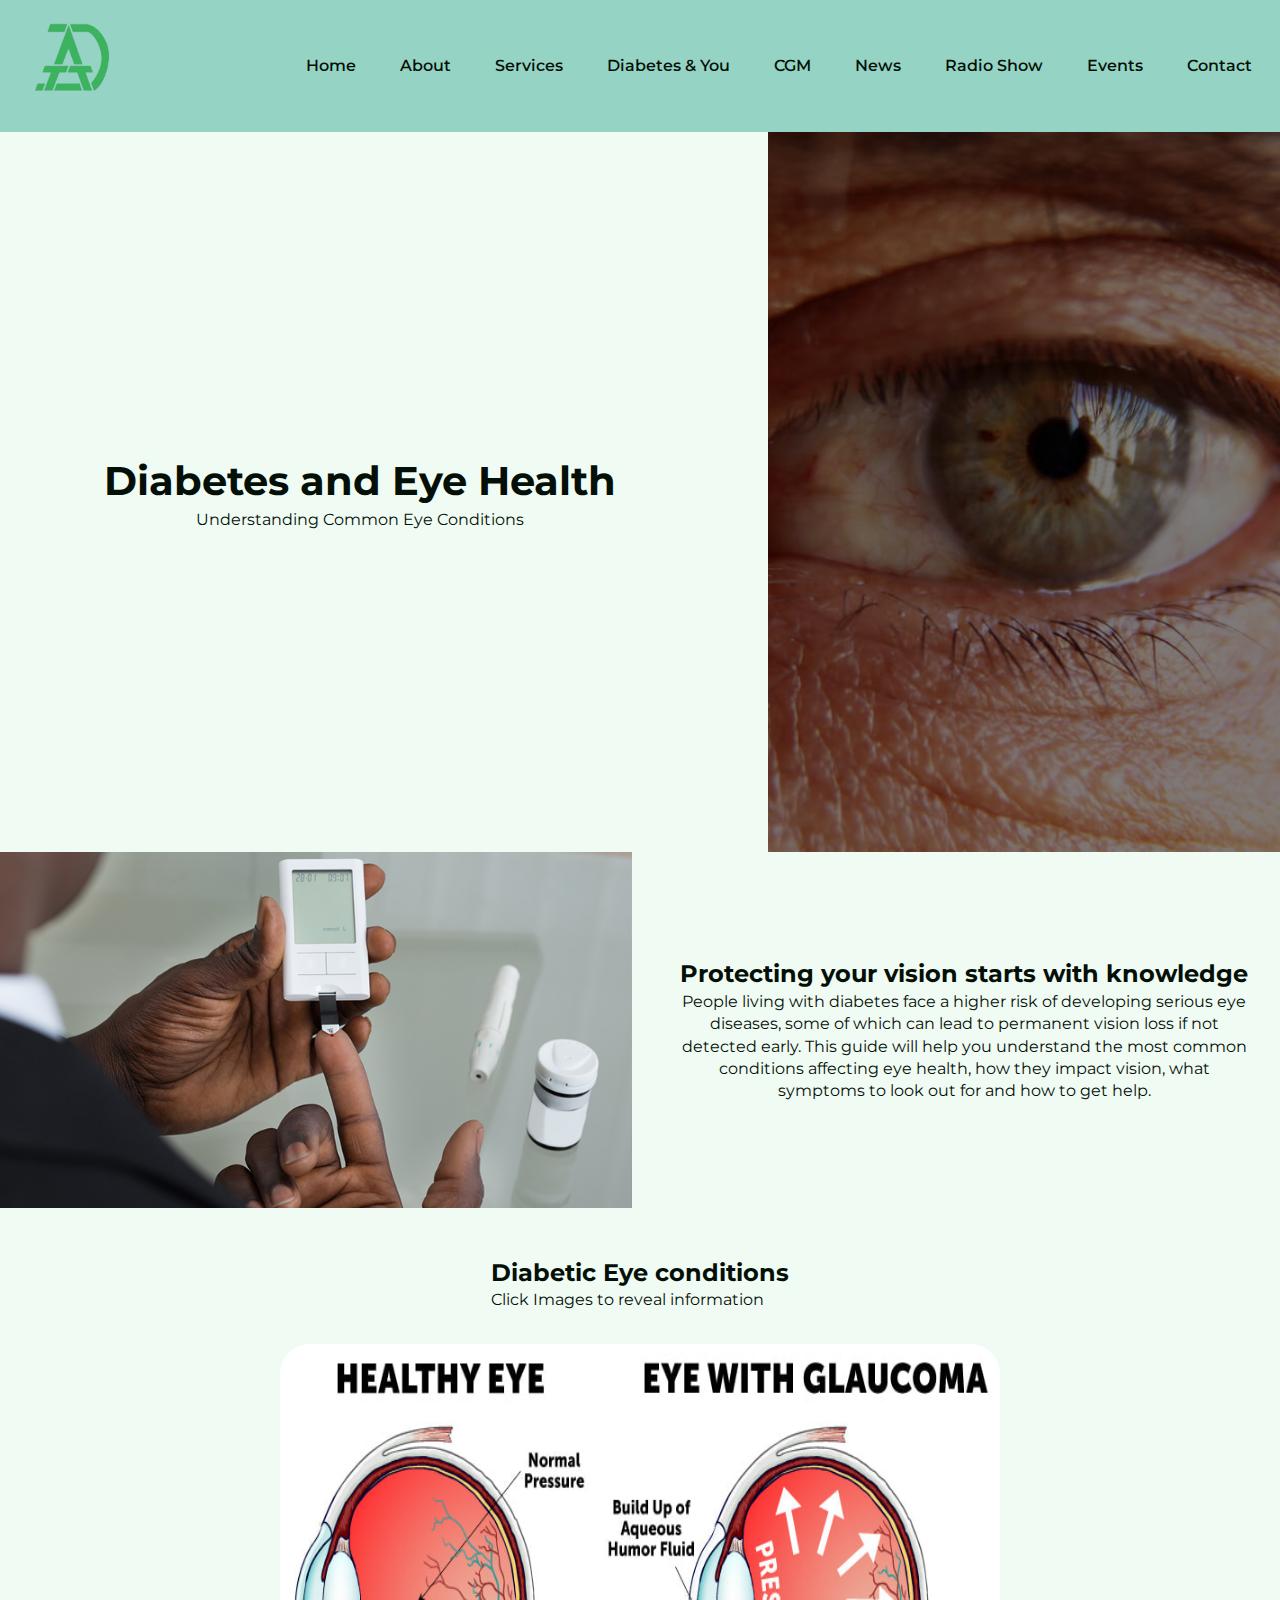
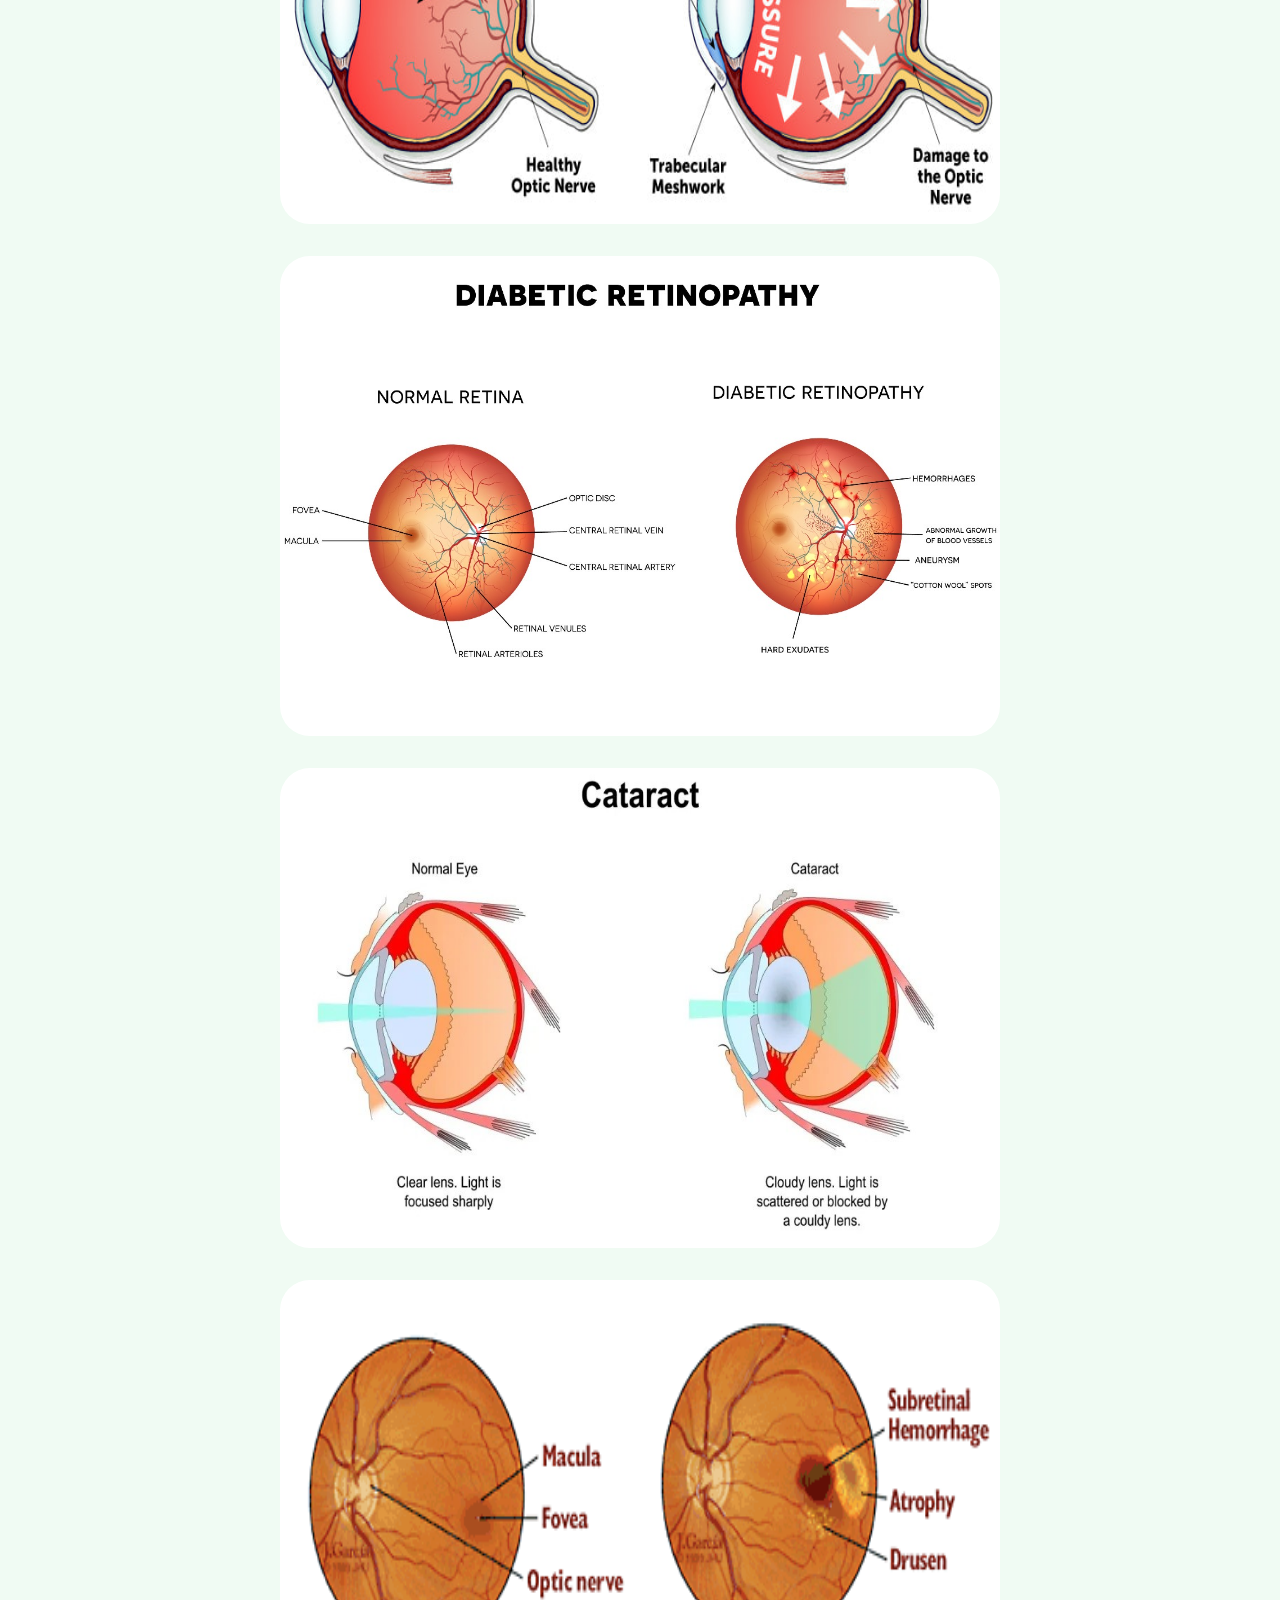
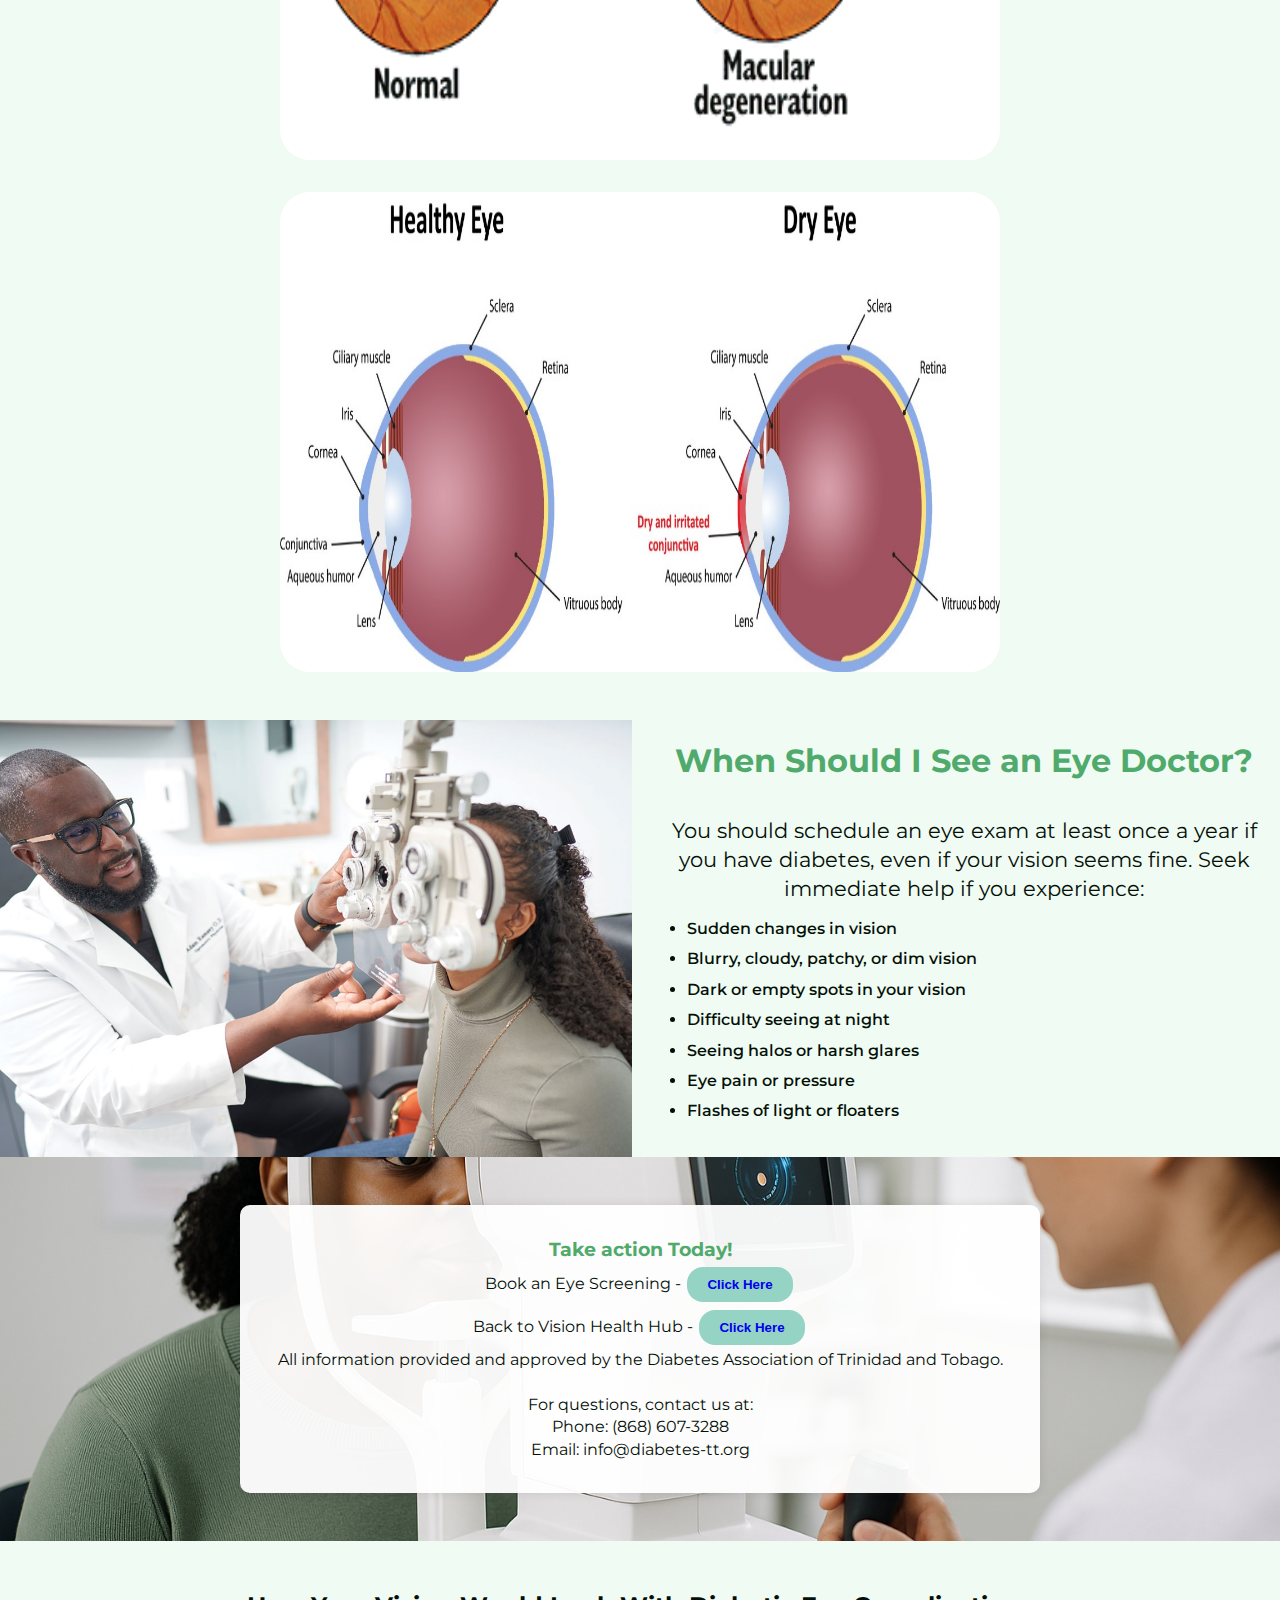
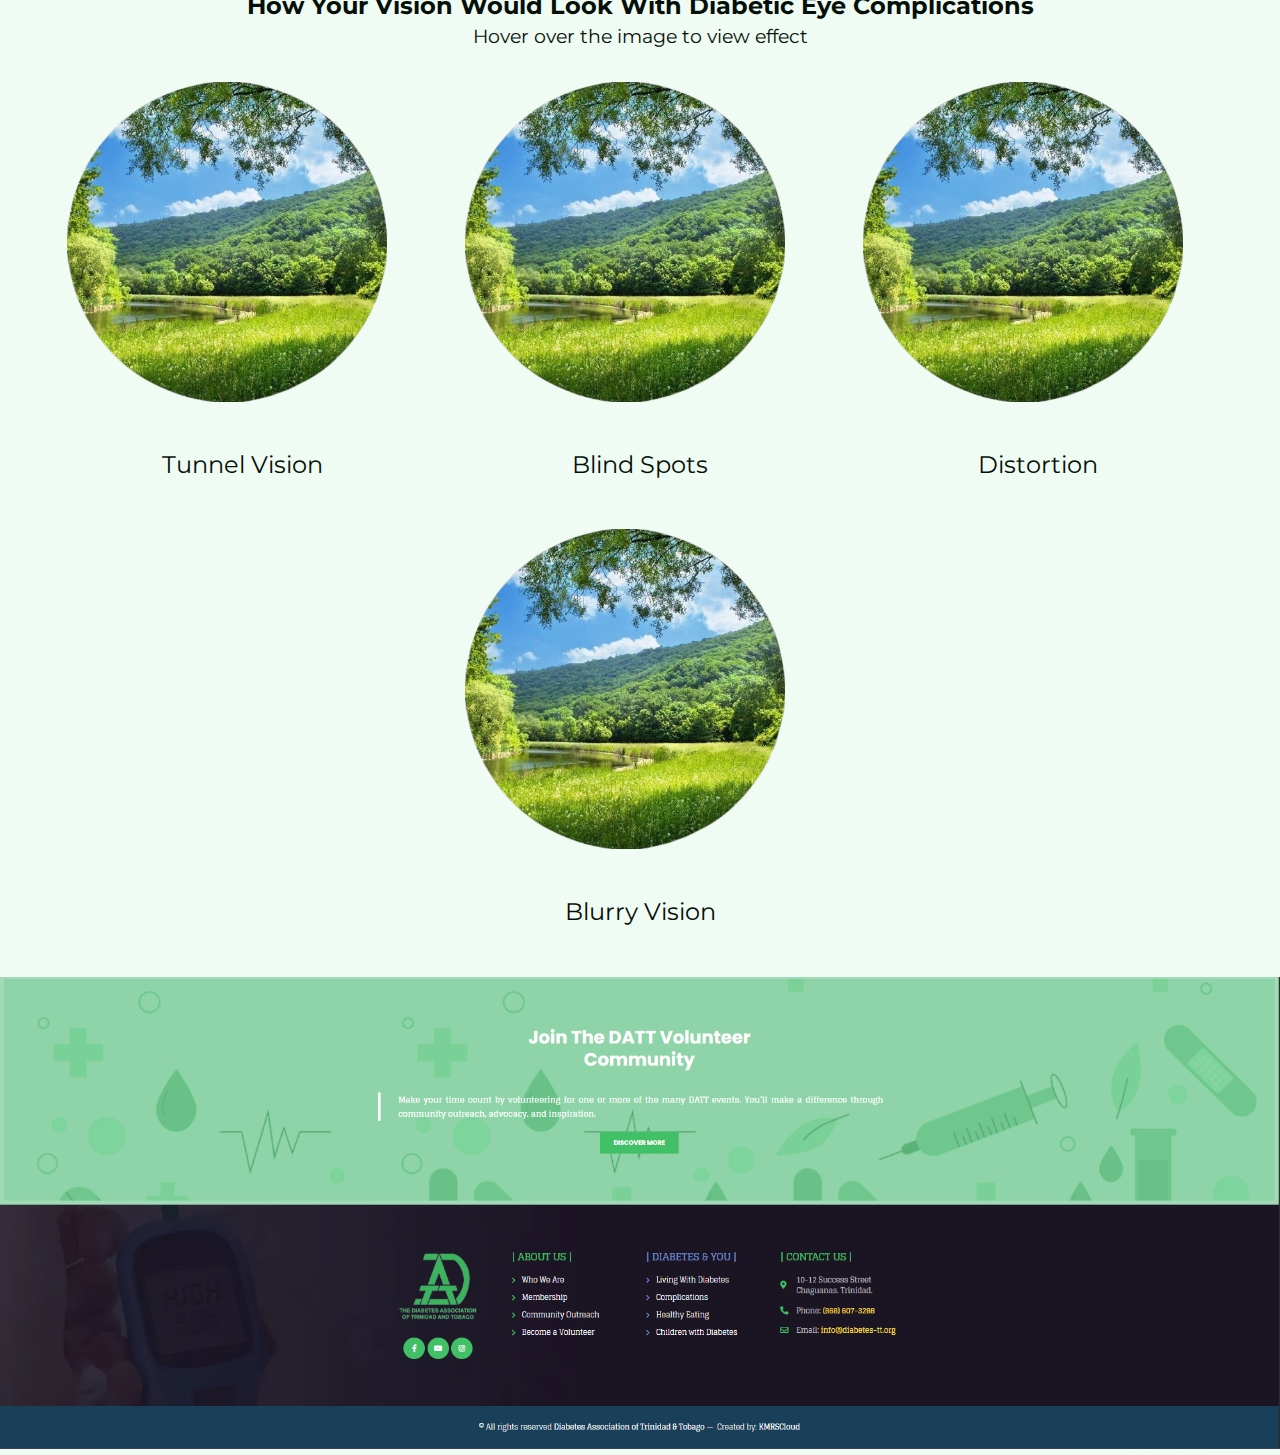
<file: index.html>
<!DOCTYPE html>
<html lang="en">

<head>
  <meta charset="UTF-8" />
  <meta name="viewport" content="width=device-width, initial-scale=1.0" />
  <meta name="DATT Website" content="DATT-Website" />
  <title>DATT Website</title>
  <link rel="stylesheet" href="cleaned.css">
</head>

<body>
  <!-- Header -->
  <header class="header">
    <div class="logo">
      <img class="logo" src="./DATT_logo-mobg-nowrds.png" alt="DATT Logo">
    </div>
    <nav>
      <ul class="nav_links">
        <li><a>Home</a></li>
        <li><a>About</a></li>
        <li><a>Services</a></li>
        <li><a>Diabetes & You</a></li>
        <li><a>CGM</a></li>
        <li><a>News</a></li>
        <li><a>Radio Show</a></li>
        <li><a>Events</a></li>
        <li><a>Contact</a></li>
      </ul>
    </nav>
  </header>

  <!-- Banner -->
  <section class="banner">
    <div class="banner-txt">
      <h1>Diabetes and Eye Health</h1>
      <p>Understanding Common Eye Conditions</p>
    </div>
    <img class="img-eye" src="eye1.jpg" alt="Eye Banner">
  </section>

  <!-- Intro -->
  <section class="section">
    <img src="intro.jpg" class="hand" alt="Intro Image">
    <div class="introtxt">
      <h2>Protecting your vision starts with knowledge</h2>
      <p>
        People living with diabetes face a higher risk of developing serious eye diseases, some of which can lead to
        permanent vision loss if not detected early. This guide will help you understand the most common conditions
        affecting eye health, how they impact vision, what symptoms to look out for and how to get help.
      </p>
    </div>
  </section>

  <!-- Section 1 -->
  <div class="page-section">
    <div class="section-header"></div>
    <div class="flip-row">
      <section role="region" class="section1">
        <div>
          <h2>Diabetic Eye conditions</h2>
          <p>Click Images to reveal information</p>
        </div>

        <!-- Glaucoma -->
        <div class="">
          <div class="flip-card">
            <div class="flip-card-inner">
              <div class="flip-card-front">
                <img class="G" src="Glaucoma.jpg" alt="Glaucoma">
              </div>
              <div class="flip-card-back">
                <h3>Glaucoma</h3>
                <p>Glaucoma is a group of diseases that damage the optic nerve, usually due to high pressure inside the
                  eye. It develops slowly and often has no symptoms until vision loss begins.</p>
                <p>Vision loss due to glaucoma cannot be restored. However, regular screenings are key to catching it
                  early and taking action to prevent further damage.</p>
                <img src="glaucomaeye.jpg.png" class="glaucoma-eye-img" alt="Glaucoma Eye">
              </div>
            </div>
          </div>
        </div>

        <!-- Diabetic Retinopathy -->
        <div class="">
          <div class="flip-card">
            <div class="flip-card-inner">
              <div class="flip-card-front">
                <img class="DR" src="Diabetic Retinopathy.jpg" alt="Diabetic Retinopathy">
              </div>
              <div class="flip-card-back">
                <h1>Diabetic Retinopathy</h1>
                <p>This condition occurs when high blood sugar damages the blood vessels in the retina. In early stages,
                  you may have no symptoms. Over time, it can cause blurry vision, floaters, dark spots, or even
                  blindness.</p>
                <p>It is the most common eye disease in people with diabetes and is often preventable with regular eye
                  screenings.</p>
                <img src="diabeticretinopathyeye.png" class="diabetic-retinopathy-eye-img" alt="Retinopathy Eye">
              </div>
            </div>
          </div>
        </div>

        <!-- Cataracts -->
        <div class="">
          <div class="flip-card">
            <div class="flip-card-inner">
              <div class="flip-card-front">
                <img class="C" src="cataractsfrontimg.jpg" alt="Cataracts">
              </div>
              <div class="flip-card-back">
                <h1>Cataracts</h1>
                <p>Cataracts cause the clear lens of the eye to become cloudy, making vision blurry, hazy, or dull. They
                  tend to develop earlier and progress faster in people with diabetes.</p>
                <p>You might feel like you're looking through a foggy window. Surgery is used to treat and is safe and
                  effective in most cases.</p>
                <img src="Cataracteye.png" class="cataracts-eye-img" alt="Cataracts Eye">
              </div>
            </div>
          </div>
        </div>

        <!-- Macular Degeneration -->
        <div class="">
          <div class="flip-card">
            <div class="flip-card-inner">
              <div class="flip-card-front">
                <img class="MD" src="Macular degeneration.png" alt="Macular Degeneration">
              </div>
              <div class="flip-card-back">
                <h1>Macular Degeneration</h1>
                <p>This condition affects the macula, the part of the retina responsible for central vision. It isn't
                  caused by diabetes but is more common with age, especially in older adults with chronic conditions.</p>
                <p>You may notice trouble seeing faces, reading, or driving and it typically affects people over age
                  50.</p>
                <img src="Macular degenerationeye.png" class="macular-degeneration-eye-img" alt="Macular Eye">
              </div>
            </div>
          </div>
        </div>

        <!-- Dry Eye Syndrome -->
        <div class="">
          <div class="flip-card">
            <div class="flip-card-inner">
              <div class="flip-card-front">
                <img class="DES" src="dryeye.jpg" alt="Dry Eye Syndrome">
              </div>
              <div class="flip-card-back">
                <h1>Dry Eye Syndrome</h1>
                <p>Dry eye is a common condition that usually falls into two main types: Evaporative Dry Eye and
                  Aqueous-Deficient Dry Eye. Evaporative Dry Eye happens when tears evaporate too quickly due to a lack
                  of oil, often caused by blocked glands in the eyelids.</p>
                <p>ADDE occurs when the eyes don’t produce enough tears, which is sometimes linked to autoimmune
                  conditions like Sjögren’s syndrome. Many people experience a combination of both types, known as Mixed
                  Dry Eye.</p>
                <p>Common symptoms include dryness, burning, blurred vision, a gritty or scratchy feeling, and light
                  sensitivity.</p>
                <img src="Dry-Eye-Syndromeeye.png" class="dry-eye-syndrome-eye-img" alt="Dry Eye Syndrome Eye">
              </div>
            </div>
          </div>
        </div>
      </section>
    </div>
  </div>

  <!-- Section 2 -->
  <section class="section">
    <img src="eye doctor.jpg" class="hand" alt="Eye Doctor">
    <div class="section2txt">
      <h2>When Should I See an Eye Doctor?</h2>
      <p>You should schedule an eye exam at least once a year if you have diabetes, even if your vision seems fine. Seek
        immediate help if you experience:</p>
      <ul class="symptoms-list">
        <li>Sudden changes in vision</li>
        <li>Blurry, cloudy, patchy, or dim vision</li>
        <li>Dark or empty spots in your vision</li>
        <li>Difficulty seeing at night</li>
        <li>Seeing halos or harsh glares</li>
        <li>Eye pain or pressure</li>
        <li>Flashes of light or floaters</li>
      </ul>
    </div>
  </section>

  <!-- Section 3 -->
  <div class="page-section1">
    <div class="section-content1">
      <h3 class="header3">Take action Today!</h3>
      <p class="p3">Book an Eye Screening - <button class="button"><a
            href="https://diabetes-tt.org/contact-us/">Click Here</a></button></p>
      <p class="p3">Back to Vision Health Hub - <button class="button"><a
            href="https://protectyourvisionwithdatt.carrd.co/">Click Here</a></button></p>
      <p class="p3">All information provided and approved by the Diabetes Association of Trinidad and Tobago.<br><br>
        For questions, contact us at:<br>
        Phone: (868) 607-3288<br>
        Email: info@diabetes-tt.org
      </p>
    </div>
  </div>

  <!-- Section 4 -->
  <div class="page-section">
    <div class="section-header">
      <h2 class="header4">How Your Vision Would Look With Diabetic Eye Complications</h2>
      <p class="subheader4">Hover over the image to view effect</p>
    </div>
    <div class="demo">
      <div class="vision-container">
        <div class="containeer">
          <img src="circular_landscape.png" alt="Normal Vision" class="image">
          <div class="overlay">
            <img src="circular_landscape_tunnel vission.png" alt="Tunnel Vision" class="image">
          </div>
        </div>
        <p class="vision-text">Tunnel Vision</p>
      </div>

      <div class="vision-container">
        <div class="containeer">
          <img src="circular_landscape.png" alt="Normal Vision" class="image">
          <div class="overlay">
            <img src="circular_landscape_blackspots.png" alt="Blind Spots" class="image">
          </div>
        </div>
        <p class="vision-text">Blind Spots</p>
      </div>

      <div class="vision-container">
        <div class="containeer">
          <img src="circular_landscape.png" alt="Normal Vision" class="image">
          <div class="overlay">
            <img src="circular_landscape_wavy.png" alt="Distortion" class="image">
          </div>
        </div>
        <p class="vision-text">Distortion</p>
      </div>

      <div class="vision-container">
        <div class="containeer">
          <img src="circular_landscape.png" alt="Normal Vision" class="image">
          <div class="overlay">
            <img src="circular_landscape_blury.png" alt="Blurry Vision" class="image">
          </div>
        </div>
        <p class="vision-text">Blurry Vision</p>
      </div>
    </div>
  </div>

  <img src="footer3.png" class="footer" alt="Footer Image">
</body>
</html>
</file>
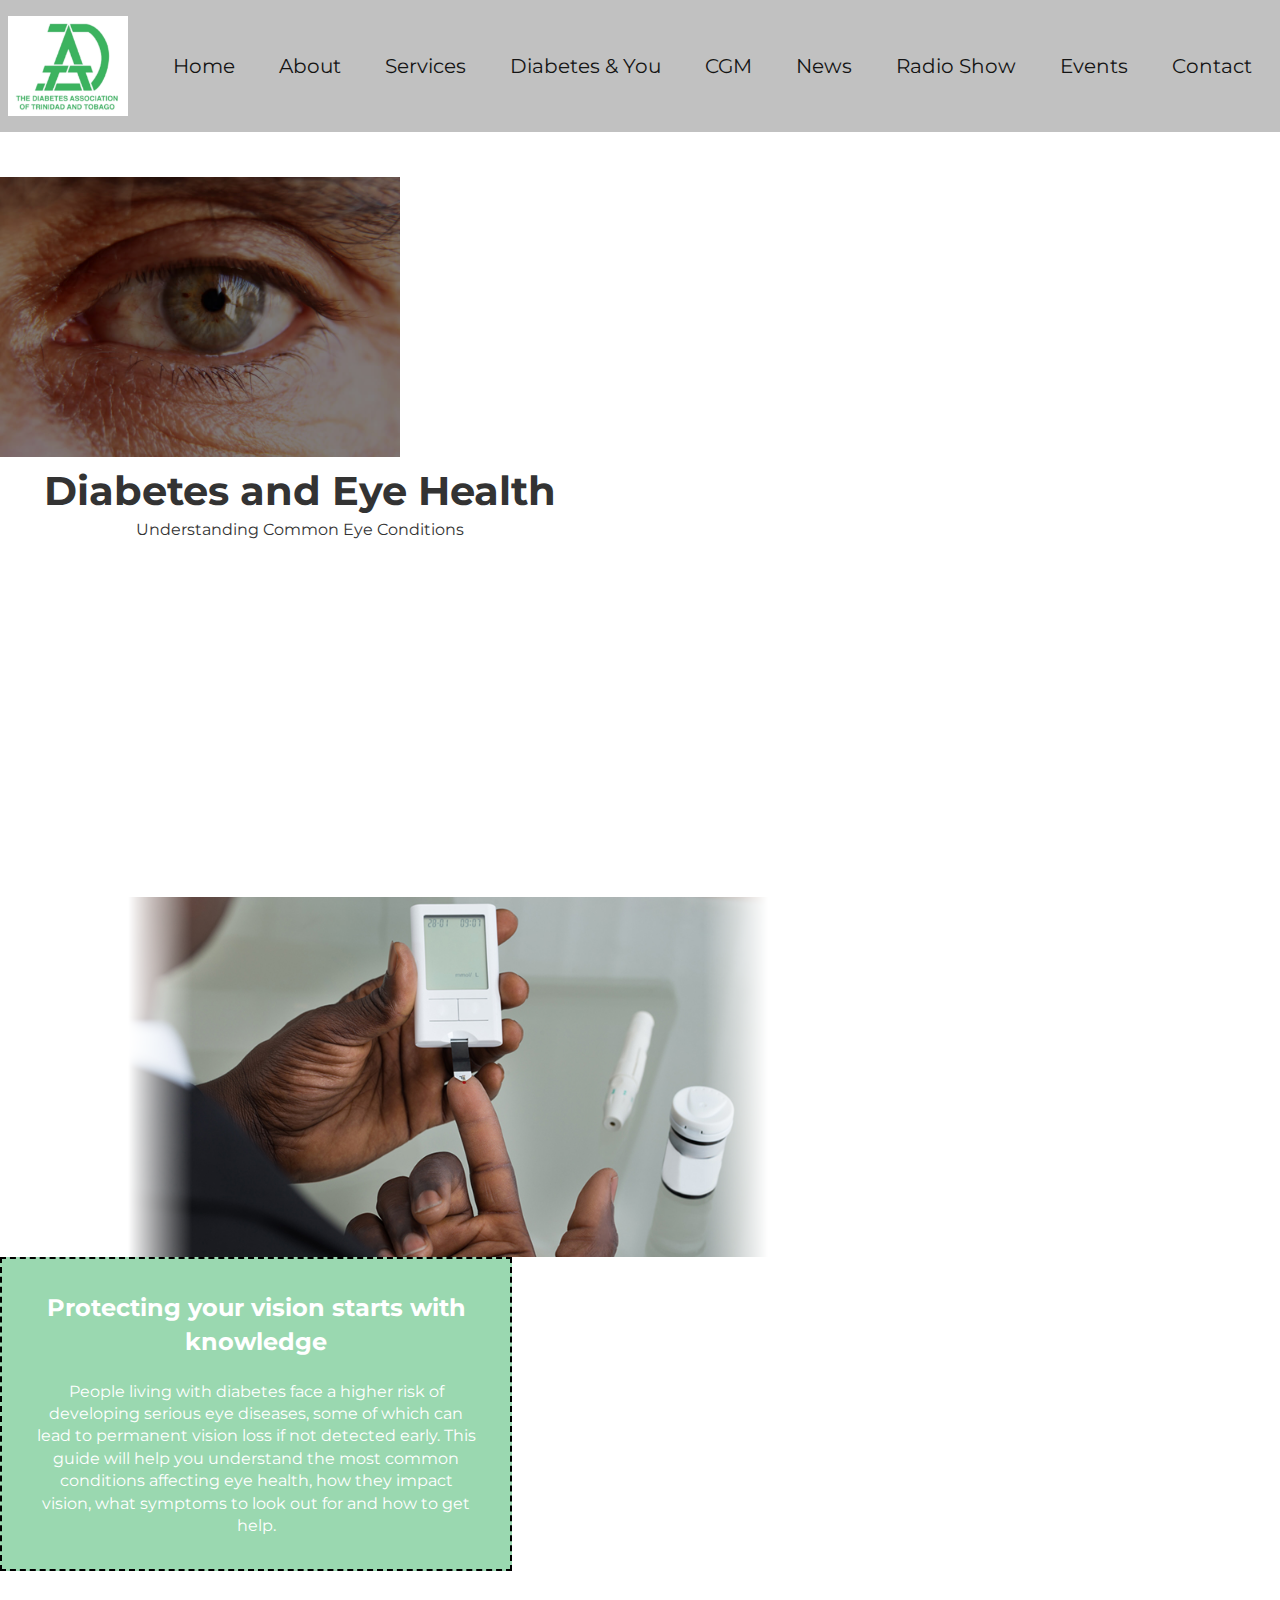
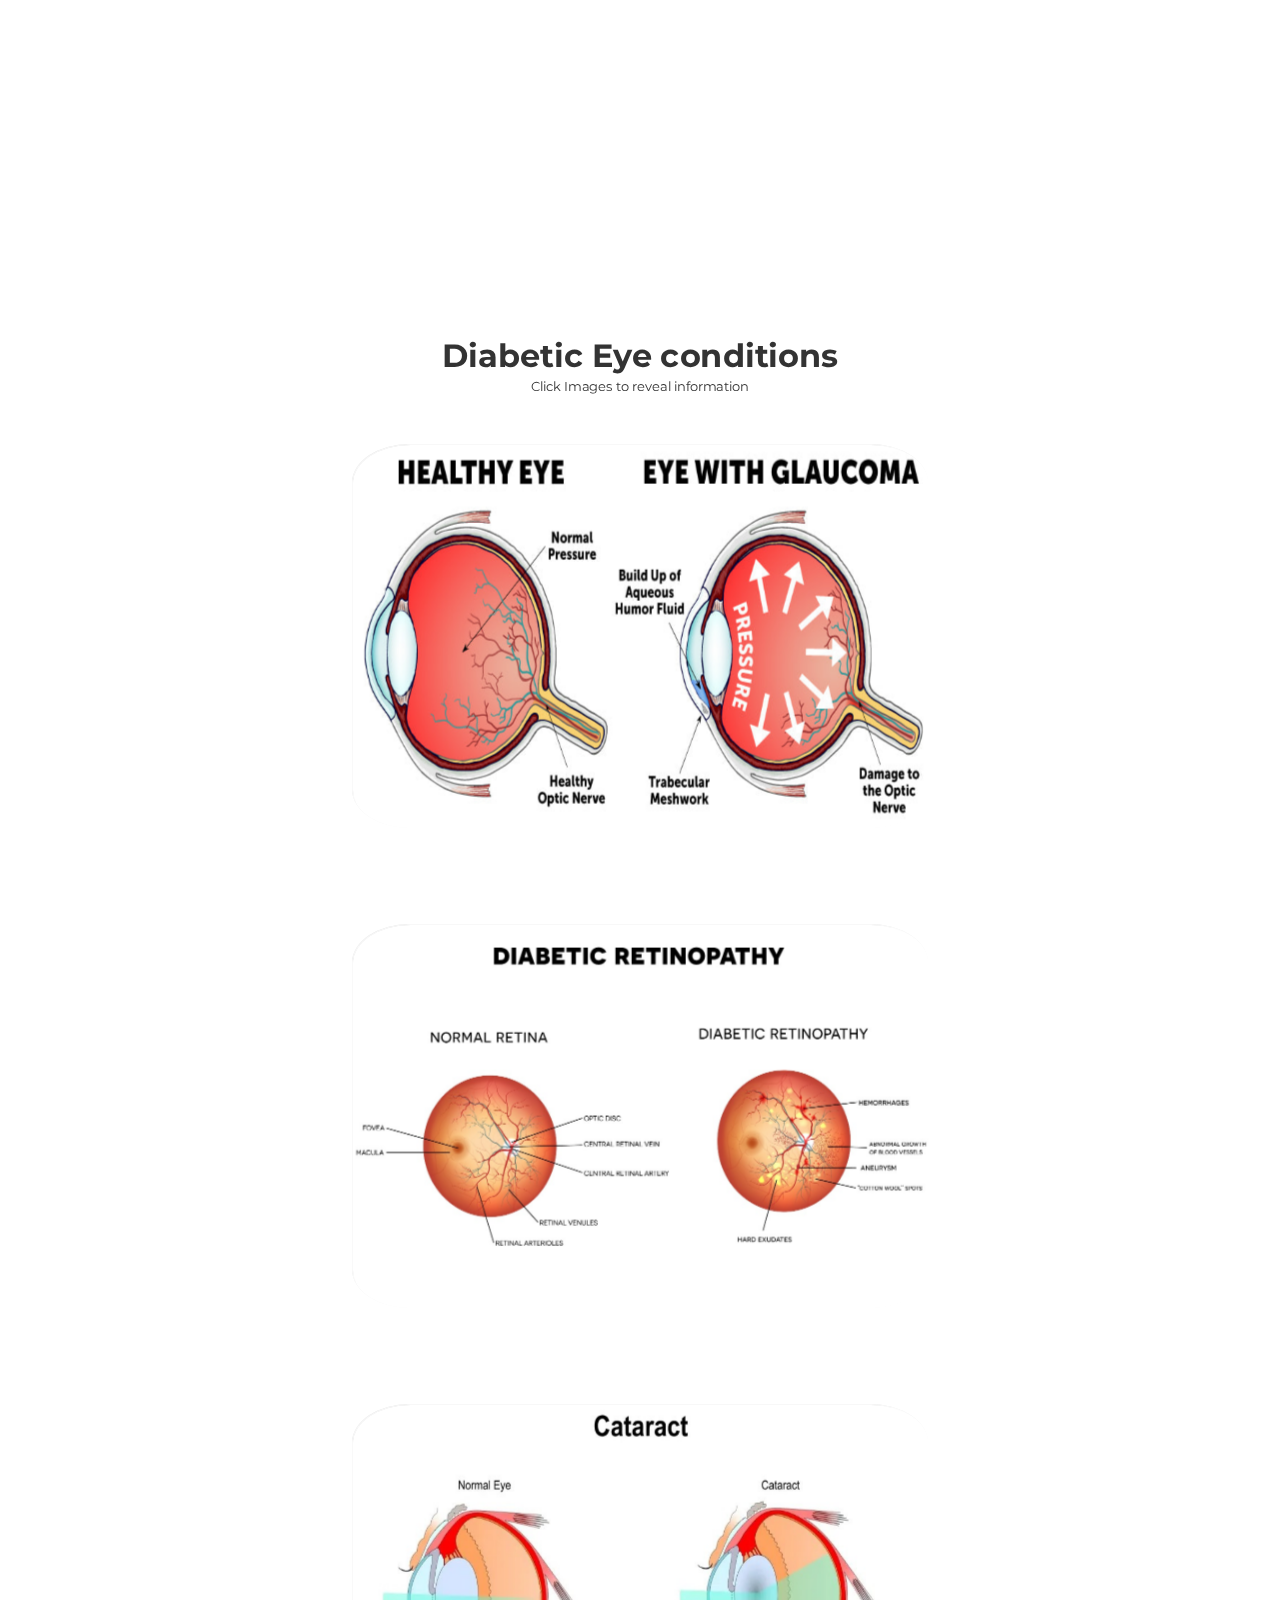
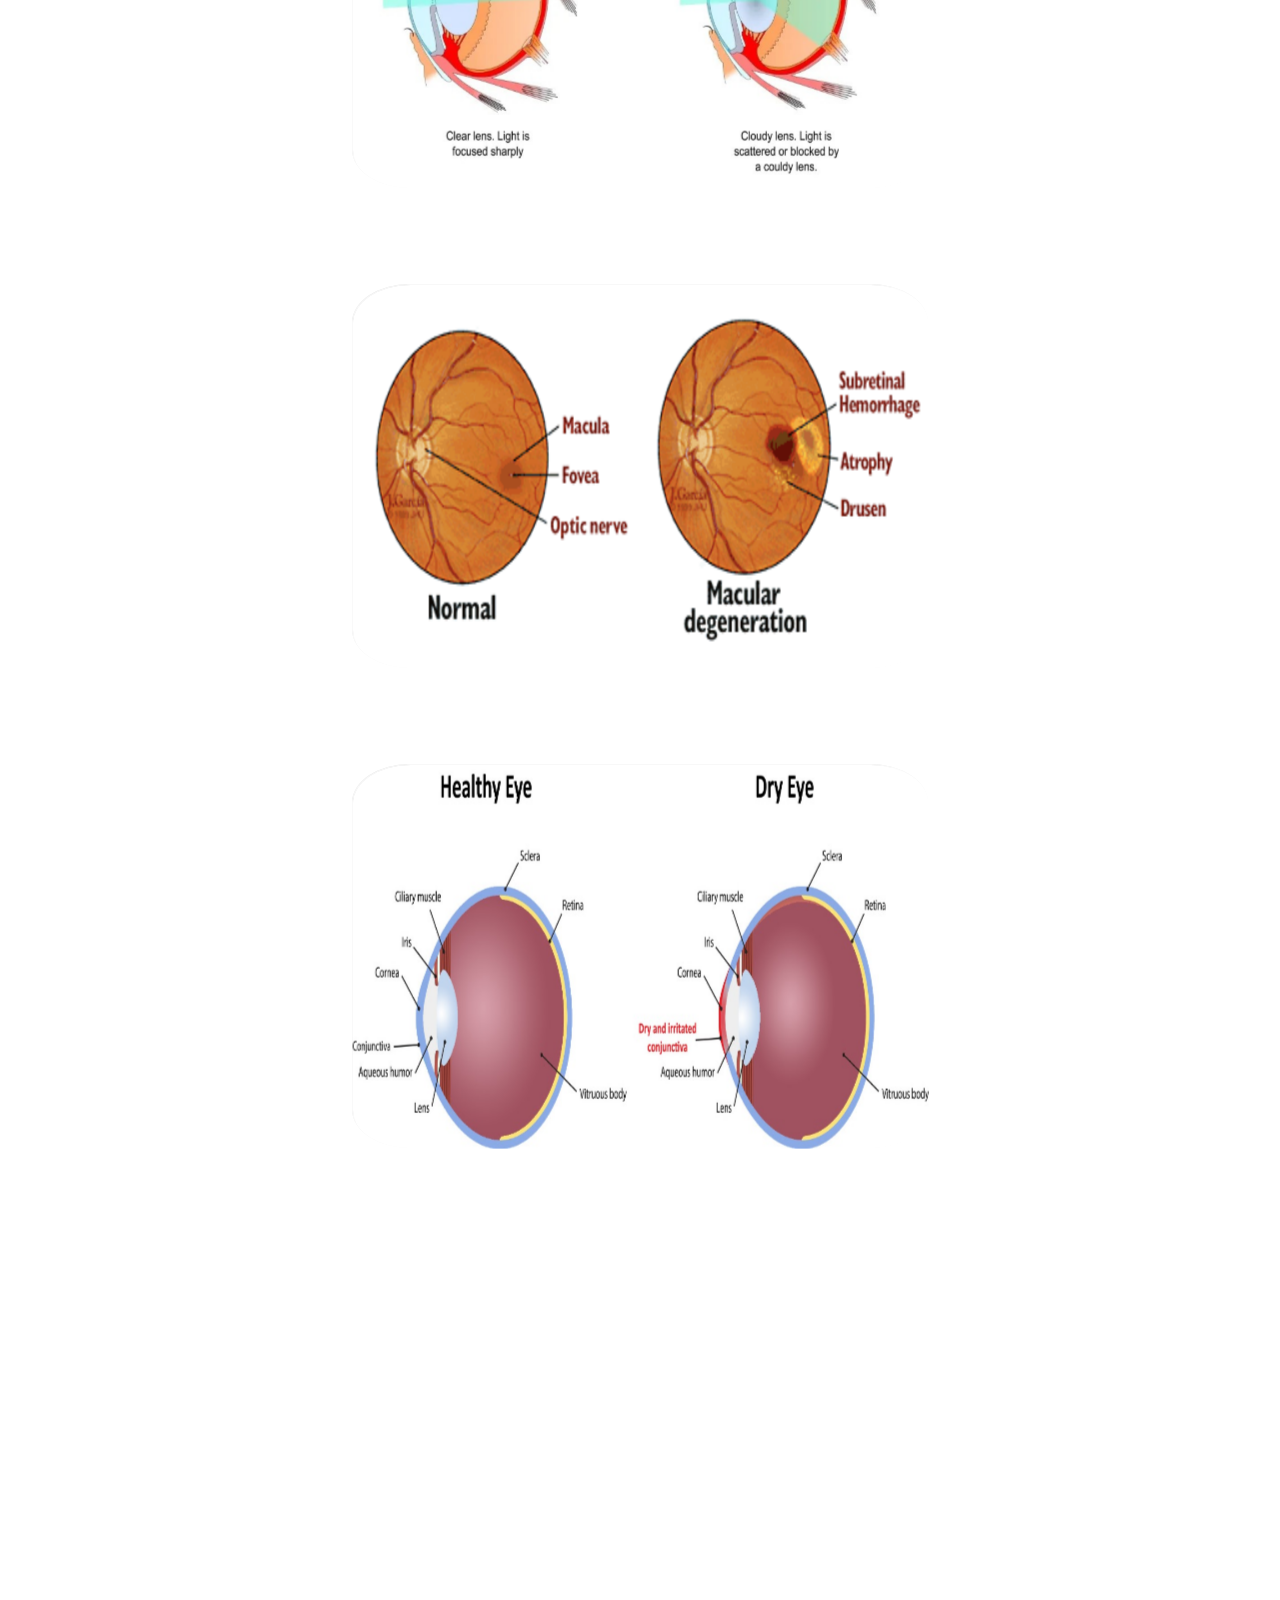
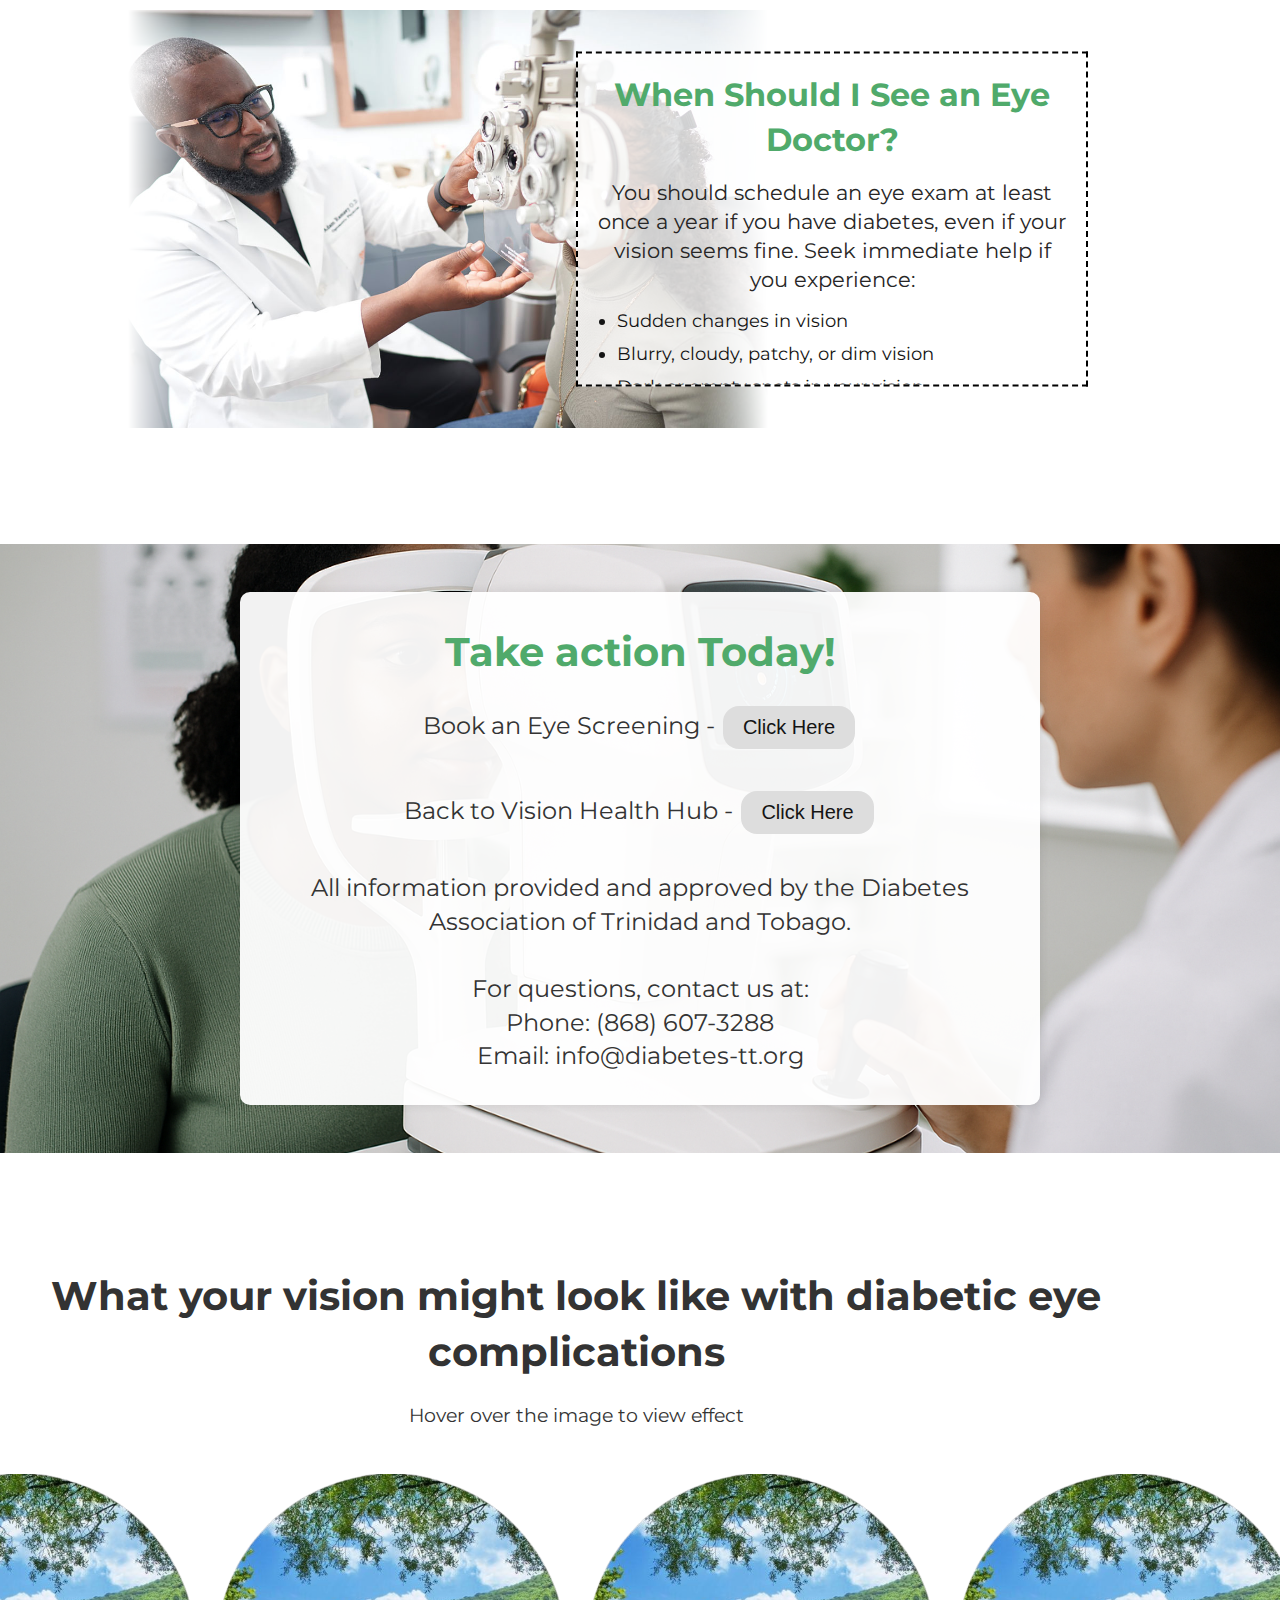
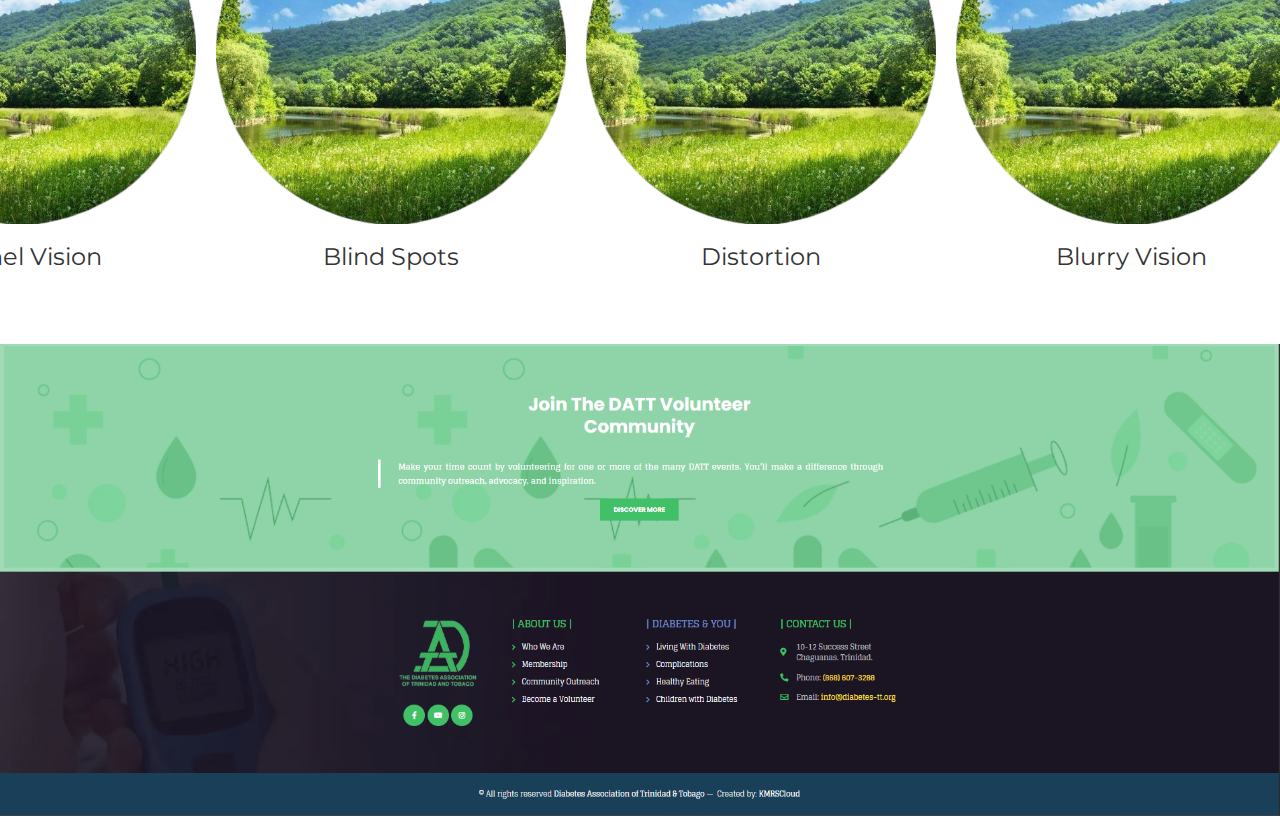
<file: DATT Website.html>
<!DOCTYPE html>
<html lang="en">
  <head>
    <meta charset="UTF-8" />
    <meta name="viewport" content="width=device-width, initial-scale=1.0" />
    <meta name="DATT Website" content="DATT-Website" />
    <title>DATT Website</title>
    <link rel="stylesheet" href="styles.css">
    <head>

  <main id='main'>
  <body>

<!Header stuff- edit to minick DATT Website --> 
<header class="header">

  <div class="wrapper"> 
    <div class="logo"> 
<img class="DATT logo" id="image" src="DATT logo.png">
    </div>
  </div>

<nav>
<ul class="nav_links">
<li><a>Home</a></li>
<li><a>About</a></li> 
<li><a>Services</a></li>
<li><a>Diabetes & You</a></li>
<li><a>CGM</a></li>
<li><a>News</a></li>
<li><a>Radio Show</a></li>
<li><a>Events</a></li>
<li><a>Contact</a></li>
  </nav>
</header>
<!Header ending here --> 
<br>


<br> 
<!Banner --> 
<section class="banner">
<div id="img-div" class="container" class=""> 
  <img class="img-eye" id="image" src="eye1.jpg" alt="image of eye"> 
<div class="banner-txt"> 
<h1>Diabetes and Eye Health</h1>
<p>Understanding Common Eye Conditions</p>
</div>
</div>
</section>
 <! Banner ending here -->

<! Intro --> 
<section class="container1">
  <img src="intro.jpg" class="hand" style="display:block">
  <div class="introtxt">
<h2 class="header1">Protecting your vision starts with knowledge</h2>
<br>
<p>People living with diabetes face a higher risk of developing serious eye diseases, some of which can lead to permanent vision loss if not detected early. This guide will help you understand the most common conditions affecting eye health, how they impact vision, what symptoms to look out for and how to get help. </p>
  </div>
</section>
<! Intro ending here --> 


<!Section 1--> 
<div class="page-section">
        <div class="section-content">
            <div class="section-header">
            </div>
<div class="main">
  <div class="flip-row">
  <section role="region" class="section1">
    <h1 class="title1">Diabetic Eye conditions</h1>
    <p>Click Images to reveal information</p>

  
  <!-- Glaucoma -->
<div class="flip-row">
  <div class="flip-card">
    <div class="flip-card-inner">
      <div class="flip-card-front">
        <img class="G" src="Glaucoma.jpg" alt="Image of Glaucoma">
      </div>
      <div class="flip-card-back">
        <h1>Glaucoma</h1>
        <br>
        <p>Glaucoma is a group of diseases that damage the optic nerve, usually due to high pressure inside the eye. It develops slowly and often has no symptoms until vision loss begins.</p>
        <br>
        <p>Vision loss due to glaucoma cannot be restored. However, regular screenings are key to catching it early and taking action to prevent further damage.</p>
        <br>
        <img src="glaucomaeye.jpg.png" class="glaucoma-eye-img">
      </div>
    </div>
  </div>
</div>
  <!--- Ending of Glaucoma -->

  <!-- Diabetic Retinopathy -->
<div class="flip-row">
  <div class="flip1-card">
    <div class="flip1-card-inner">
      <div class="flip1-card-front">
        <img class="DR" src="Diabetic Retinopathy.jpg" alt="Diabetic Retinopathy">
      </div>
      <div class="flip1-card-back">
        <h1>Diabetic Retinopathy</h1> <br>
        <p>This condition occurs when high blood sugar damages the blood vessels in the retina. In early stages, you may have no symptoms. Over time, it can cause blurry vision, floaters, dark spots, or even blindness.</p>
        <p>It is the most common eye disease in people with diabetes and is often preventable with regular eye screenings.</p>
        <br>
        <img src="diabeticretinopathyeye.png" class="diabetic-retinopathy-eye-img">
      </div>
    </div>
  </div>
</div>

<!-- Cataracts -->
<div class="flip-row">
  <div class="flip2-card">
    <div class="flip2-card-inner">
      <div class="flip2-card-front">
        <img class="C" src="cataractsfrontimg.jpg" alt="Cataracts">
      </div>
      <div class="flip2-card-back">
        <h1>Cataracts</h1>
        <p>Cataracts cause the clear lens of the eye to become cloudy, making vision blurry, hazy, or dull. They tend to develop earlier and progress faster in people with diabetes.</p>
        <p>You might feel like you're looking through a foggy window. Surgery is used to treat and is safe and effective in most cases.</p>
        <img src="Cataracteye.png" class="cataracts-eye-img">
      </div>
    </div>
  </div>
</div>

<!-- Macular Degeneration -->
<div class="flip-row">
  <div class="flip3-card">
    <div class="flip3-card-inner">
      <div class="flip3-card-front">
        <img class="MD" src="Macular degeneration.png" alt="Macular Degeneration">
      </div>
      <div class="flip3-card-back">
        <h1>Macular Degeneration</h1>
        <p>This condition affects the macula, the part of the retina responsible for central vision. It isn't caused by diabetes but is more common with age, especially in older adults with chronic conditions.</p>
        <p>You may notice trouble seeing faces, reading, or driving and it typically affects people over age 50.</p>
        <img src="Macular degenerationeye.png" class="macular-degeneration-eye-img">
      </div>
    </div>
  </div>
</div>

<!-- Dry Eye Syndrome -->
<div class="flip-row">
  <div class="flip4-card">
    <div class="flip4-card-inner">
      <div class="flip4-card-front">
        <img class="DES" src="dryeye.jpg" alt="Dry Eye Syndrome">
      </div>
      <div class="flip4-card-back">
        <h1>Dry Eye Syndrome</h1>
        <p>Dry eye is a common condition that usually falls into two main types:</p>
        <p>Evaporative Dry Eye and Aqueous-Deficient Dry Eye. Evaporative Dry Eye happens when tears evaporate too quickly due to a lack of oil, often caused by blocked glands in the eyelids.</p>
        <p>ADDE occurs when the eyes don’t produce enough tears, which is sometimes linked to autoimmune conditions like Sjögren’s syndrome. Many people experience a combination of both types, known as Mixed Dry Eye.</p>
        <p>Common symptoms include dryness, burning, blurred vision, a gritty or scratchy feeling, and light sensitivity.</p>
        <img src="Dry-Eye-Syndromeeye.png" class="dry-eye-syndrome-eye-img">
      </div>
    </div>
  </div>
</div>

  <br>
  <br>
  <br>
  <! Ending Dry Eye Syndrome -->
</div>

</div>
    </div>
<!section 1 ending here -->
<br><br>

<! Section 2 --> 
<section class="container1">
  <img src="eye doctor.jpg" class="hand" style="display:block">
  <div class="section2txt">
    <h2>When Should I See an Eye Doctor?</h2>
    <div class="section2content">
      <p>You should schedule an eye exam at least once a year if you have diabetes, even if your vision seems fine. Seek immediate help if you experience:</p>
      <ul class="symptoms-list">
        <li>Sudden changes in vision</li>
        <li>Blurry, cloudy, patchy, or dim vision</li>
        <li>Dark or empty spots in your vision</li>
        <li>Difficulty seeing at night</li>
        <li>Seeing halos or harsh glares</li>
        <li>Eye pain or pressure</li>
        <li>Flashes of light or floaters</li>
      </ul>
    </div>
  </div>
</section>
<! Section 2 ending here -->

</div>
</div>
<br>
<br>
<br>

<! Section 3 --> 
<div class="page-section1">
        <div class="section-content1" >
<h1 class="header3">Take action Today!</h1>
<br>
<p class="p3">Book an Eye Screening - <button class="button"><a href="https://diabetes-tt.org/contact-us/">Click Here</a></p></button>
<br><br>
<p class="p3">Back to Vision Health Hub - <button class="button" ><a href="https://protectyourvisionwithdatt.carrd.co/">Click Here</a></p></button>
<br><br>
<p class="p3">All information provided and approved by the Diabetes Association of Trinidad and Tobago.
<br><br>For questions, contact us at:
<br> 
Phone: (868) 607-3288<br>
Email: info@diabetes-tt.org</p>
</div>
</div>
     
<! Section 3 ending here -->
<br><br><br> 

<!Section 4 -->
<div class="page-section">
        <div class="section-content" style="max-width: 90%;">
            <div class="section-header">
            </div>
<h1 class="header4">What your vision might look like with diabetic eye complications</h1>
<br>
<p class="subheader4">Hover over the image to view effect</p>
<br><br>

<div style="display: flex; gap: 20px; justify-content: center;">
  <div class="vision-container">
    <div class="containeer">
      <img src="circular_landscape.png" alt="Avatar" class="image">
      <div class="overlay">
        <img src="circular_landscape_tunnel vission.png" alt="Avatar" class="image">
      </div>
    </div>
    <p class="vision-text">Tunnel Vision</p>
  </div>

  <div class="vision-container">
    <div class="containeer">
      <img src="circular_landscape.png" alt="Avatar" class="image">
      <div class="overlay">
        <img src="circular_landscape_blackspots.png" alt="Avatar" class="image">
      </div>
    </div>
    <p class="vision-text">Blind Spots</p>
  </div>

  <div class="vision-container">
    <div class="containeer">
      <img src="circular_landscape.png" alt="Avatar" class="image">
      <div class="overlay">
        <img src="circular_landscape_wavy.png" alt="Avatar" class="image">
      </div>
    </div>
    <p class="vision-text">Distortion</p>
  </div>

  <div class="vision-container">
    <div class="containeer">
      <img src="circular_landscape.png" alt="Avatar" class="image">
      <div class="overlay">
        <img src="circular_landscape_blury.png" alt="Avatar" class="image">
      </div>
    </div>
    <p class="vision-text">Blurry Vision</p>
  </div>
</div>

<br>

</div>
    </div>


<!Section 4 ending here -->
<img src="footer3.png" class="footer">


</main>
</body>
</file>
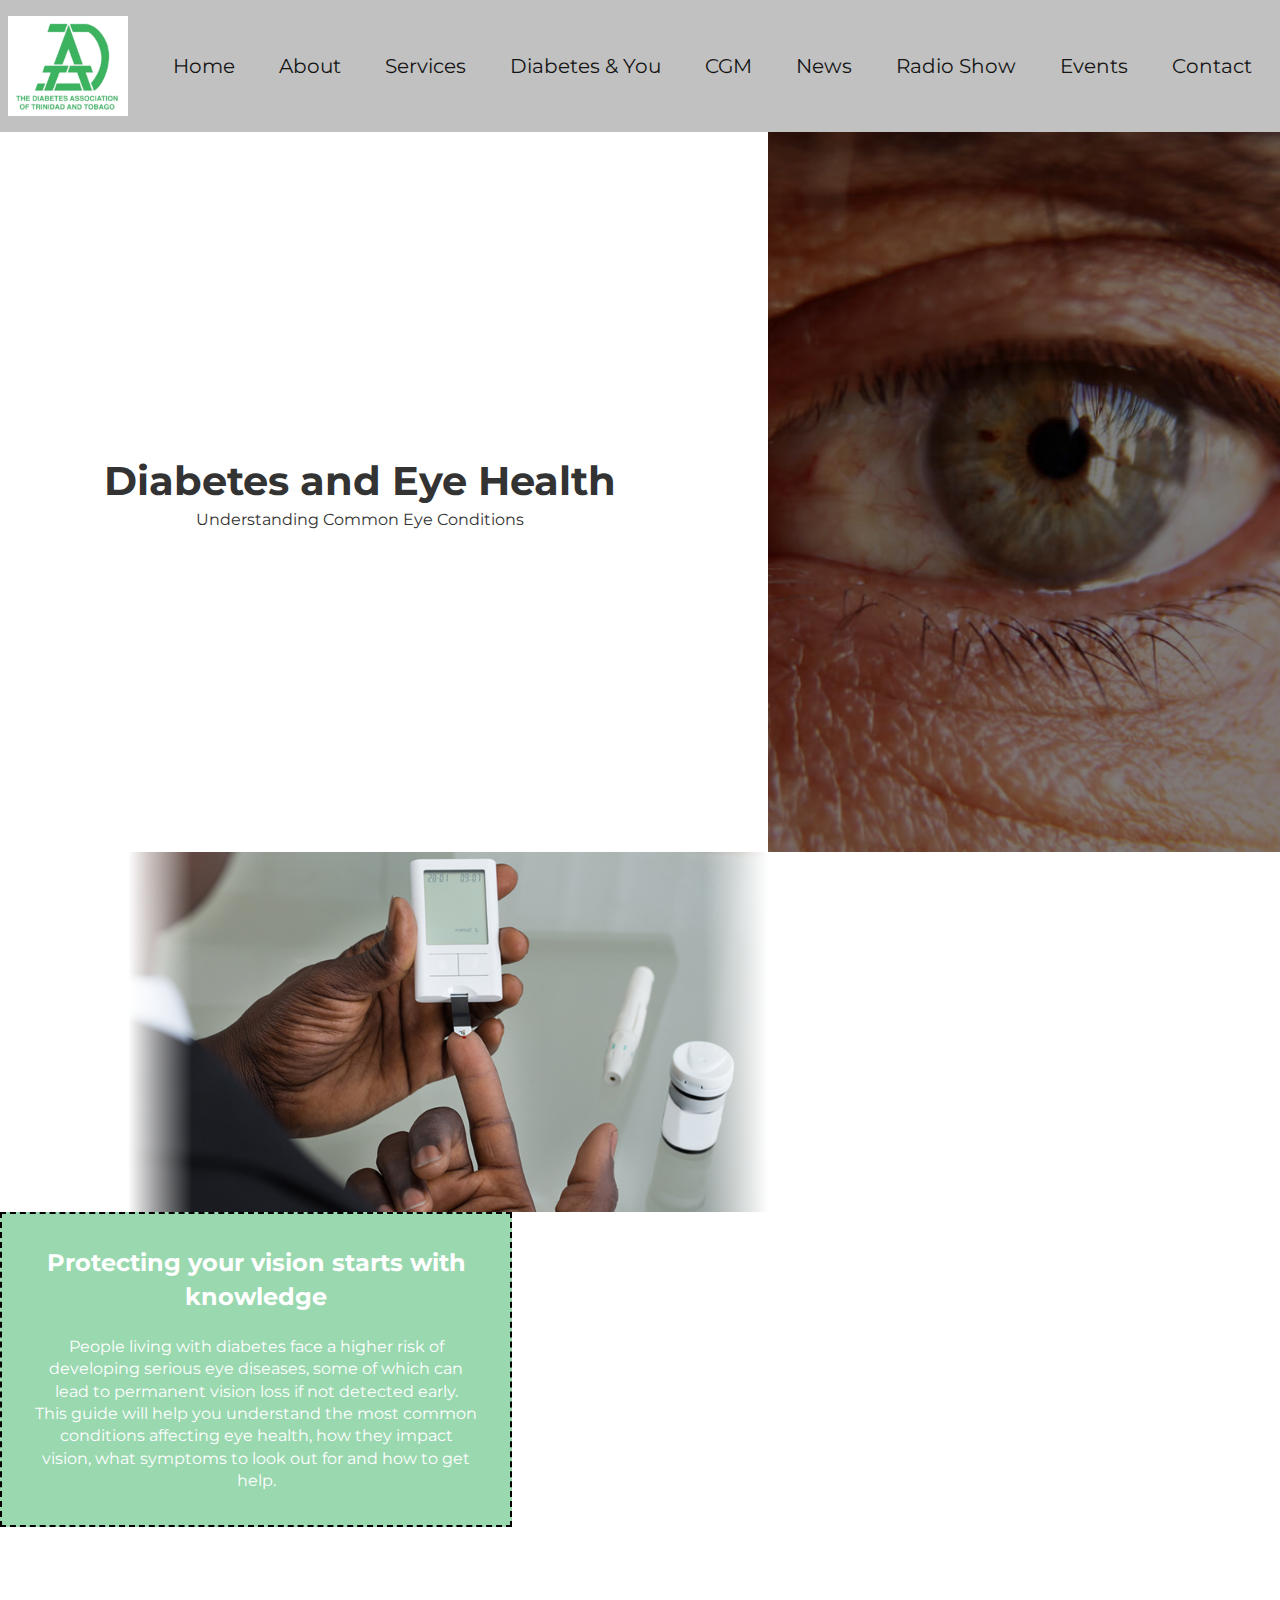
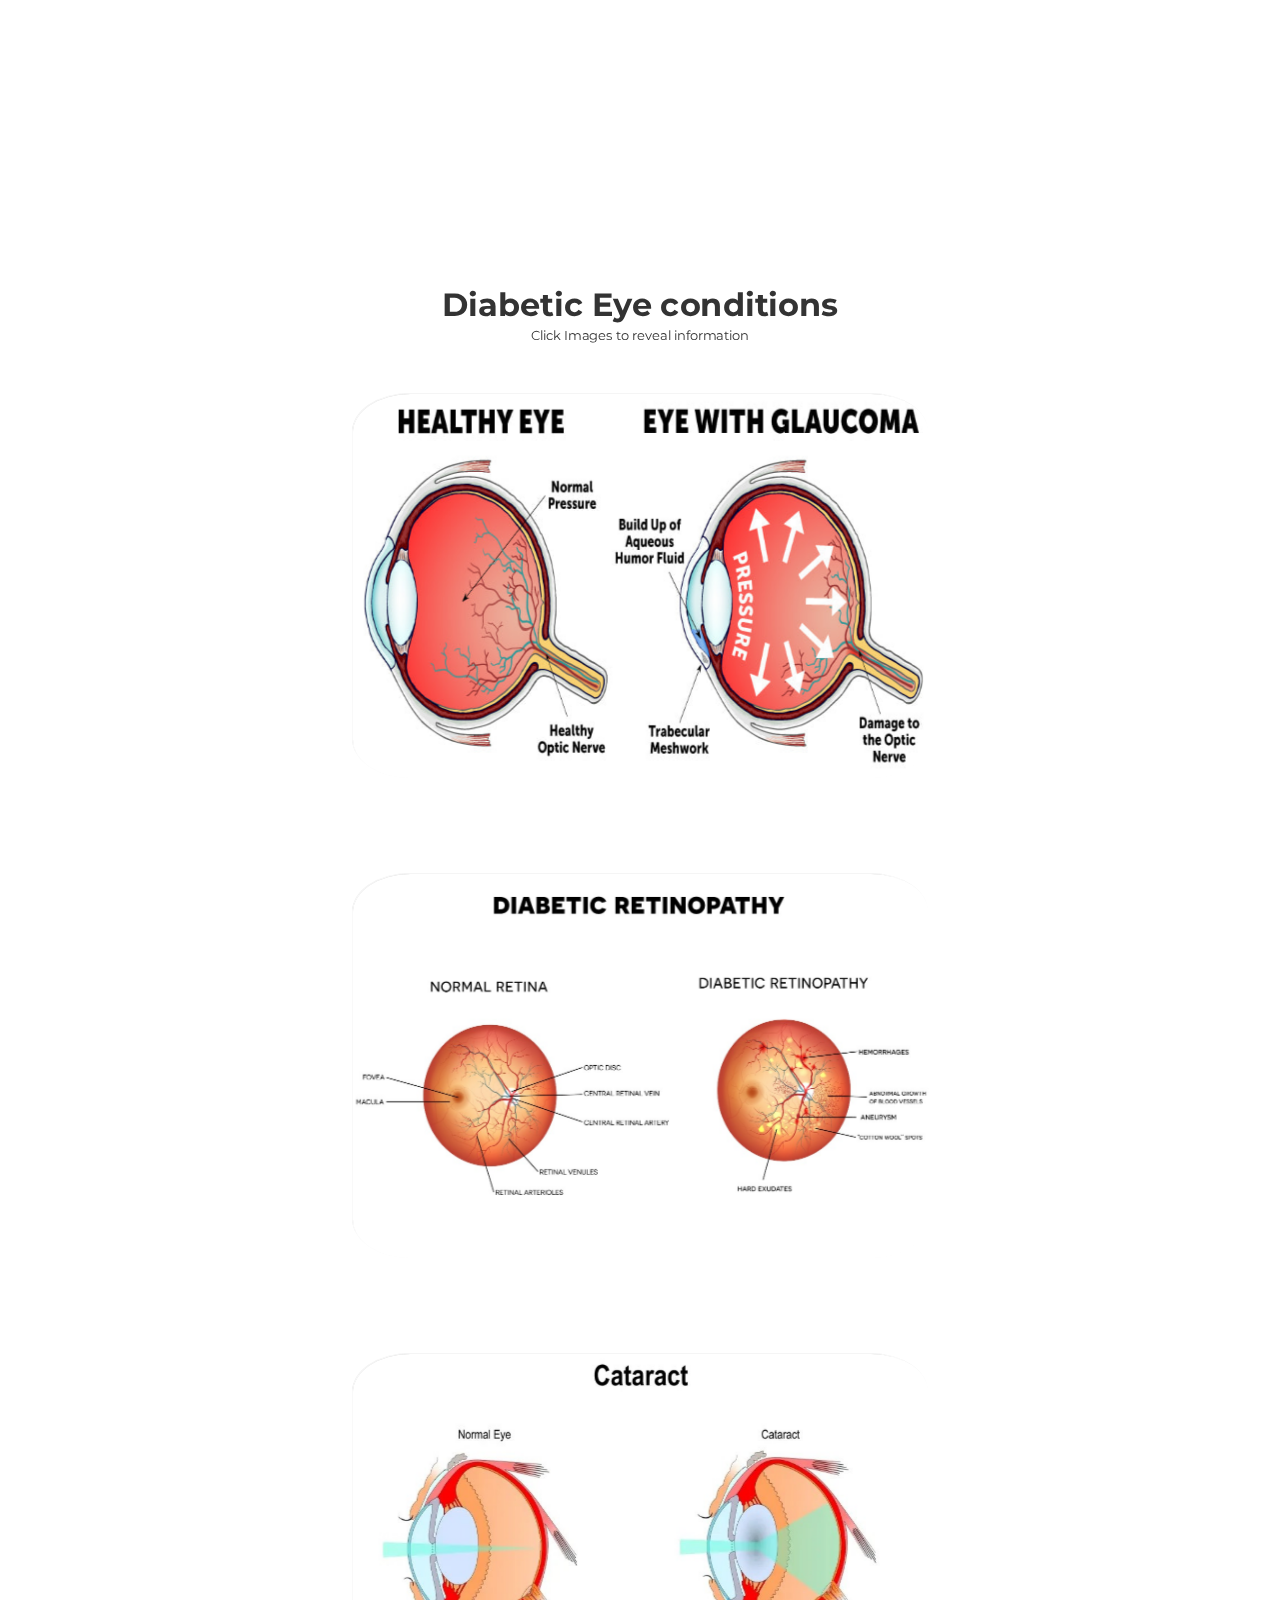
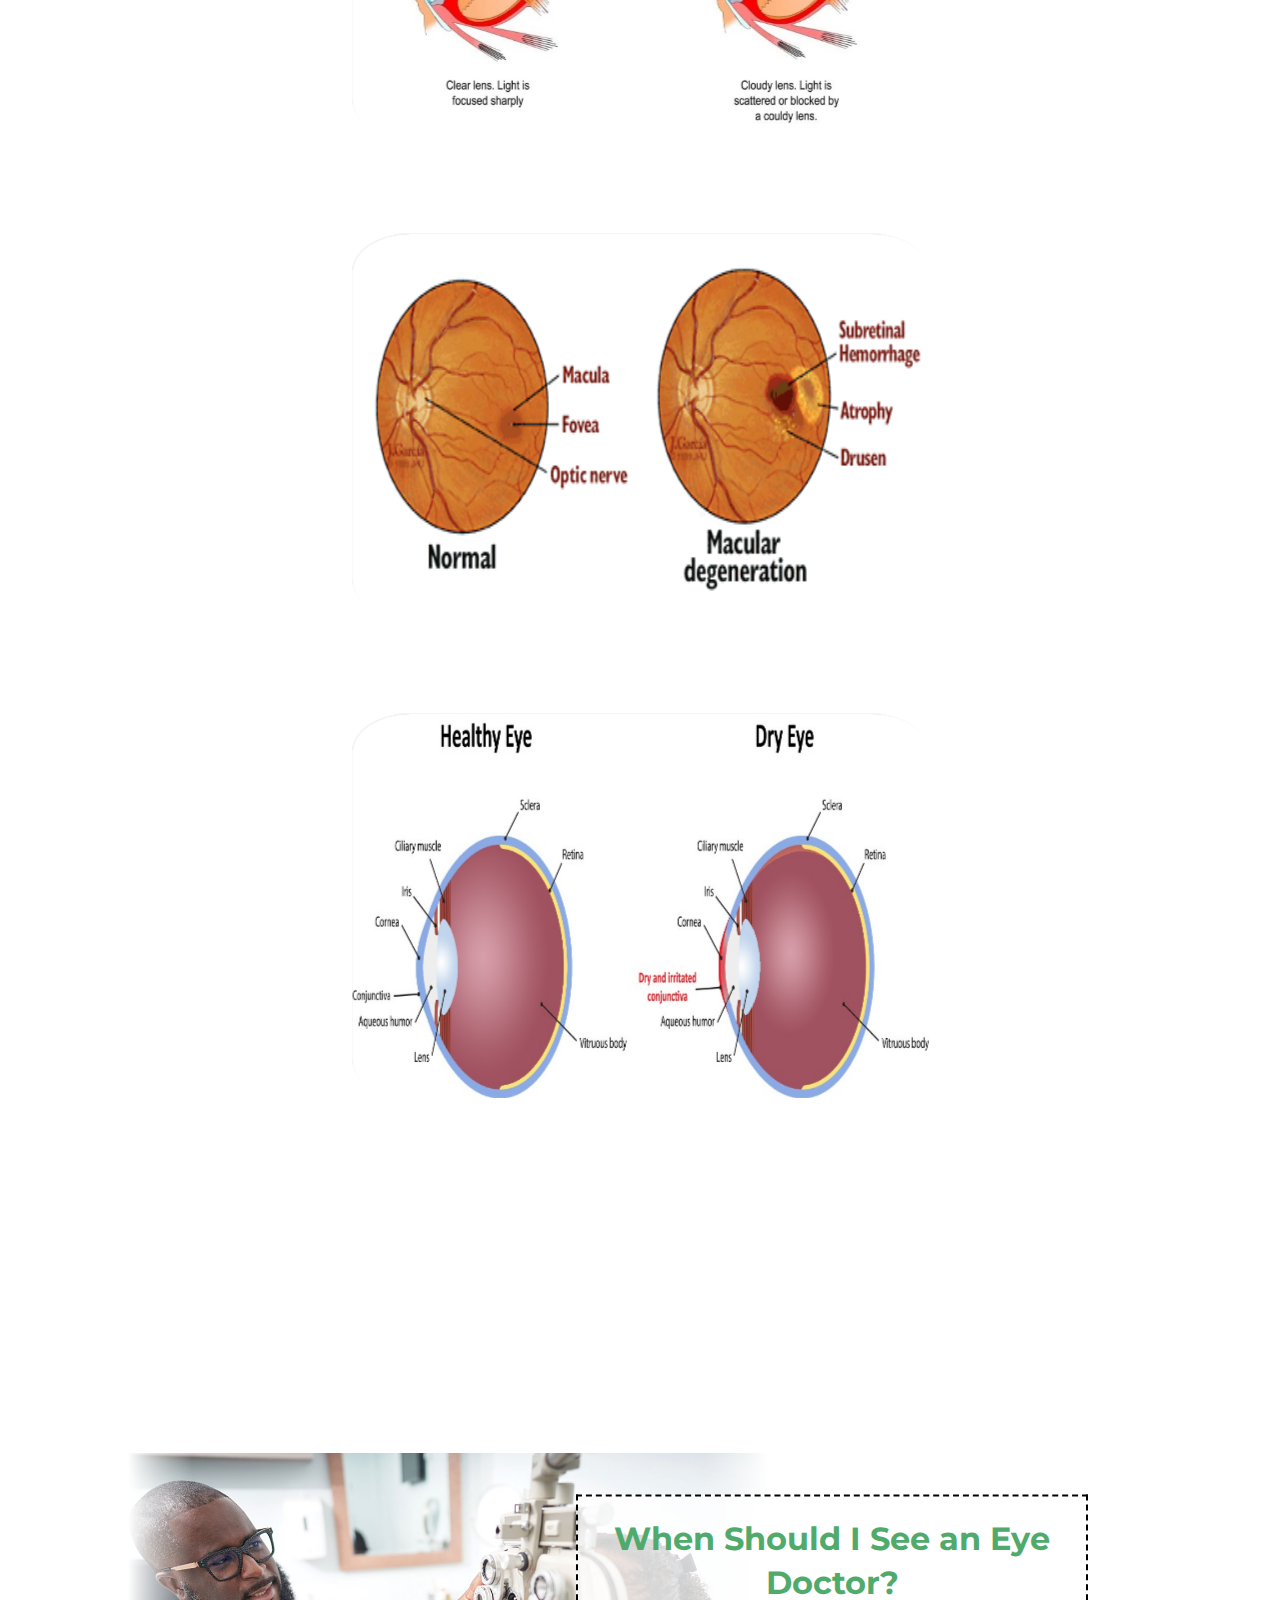
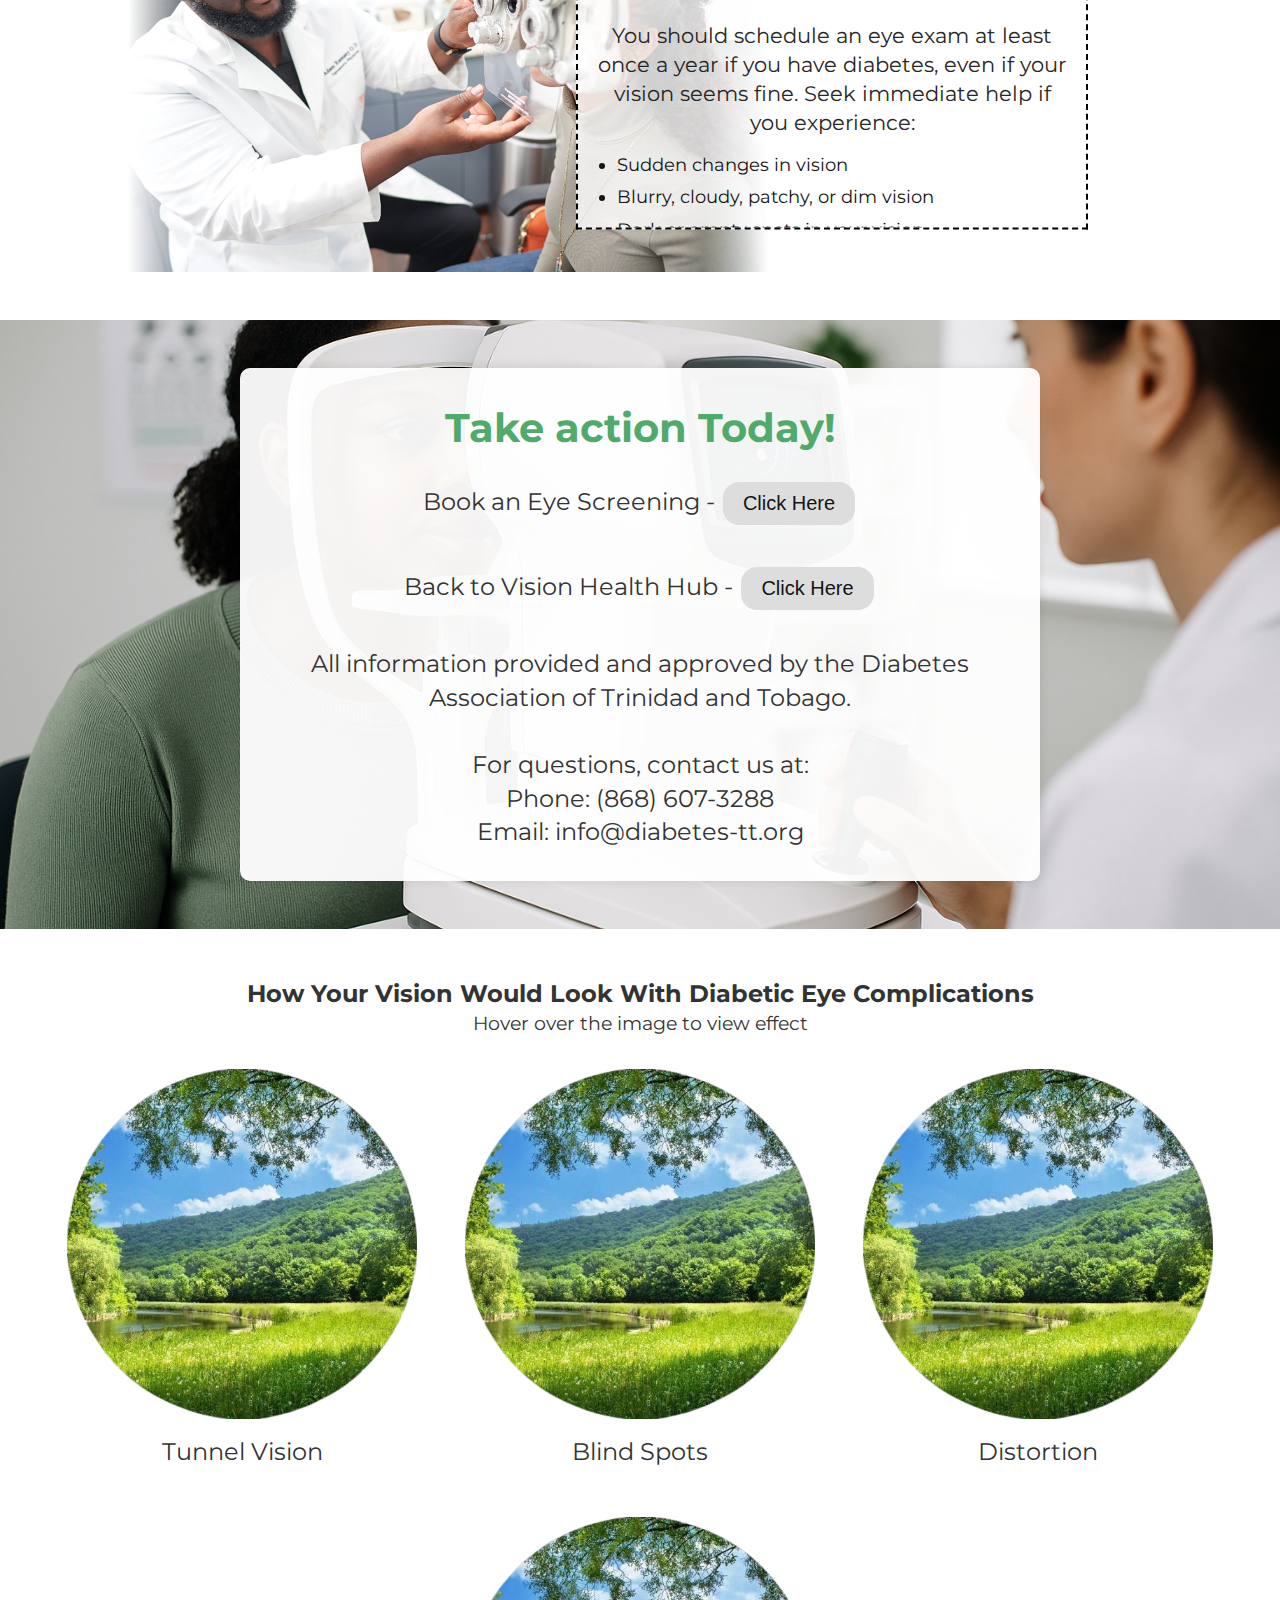
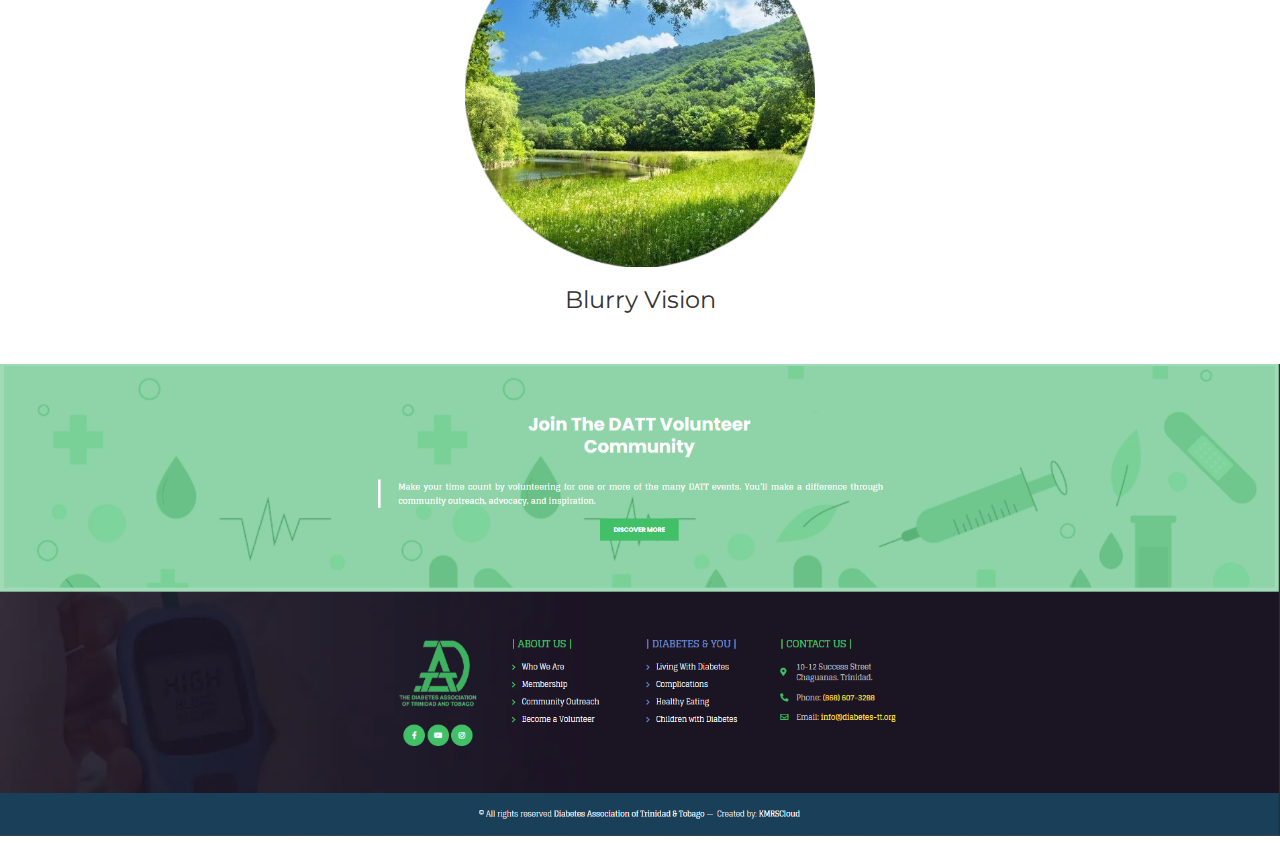
<file: uncleaned.html>
<!DOCTYPE html>
<html lang="en">

<head>
  <meta charset="UTF-8" />
  <meta name="viewport" content="width=device-width, initial-scale=1.0" />
  <meta name="DATT Website" content="DATT-Website" />
  <title>DATT Website</title>
  <link rel="stylesheet" href="styles.css">
</head>

<body>

  <!-- Header stuff - edit to minick DATT Website -->
  <header class="header">

    <div class="wrapper">
      <div class="logo">
        <img class="DATT logo" id="image" src="DATT logo.png">
      </div>
    </div>

    <nav>
      <ul class="nav_links">
        <li><a>Home</a></li>
        <li><a>About</a></li>
        <li><a>Services</a></li>
        <li><a>Diabetes & You</a></li>
        <li><a>CGM</a></li>
        <li><a>News</a></li>
        <li><a>Radio Show</a></li>
        <li><a>Events</a></li>
        <li><a>Contact</a></li>
      </ul>
    </nav>

  </header>

  <!-- Header ending here -->

  <!-- Banner -->
  <section class="banner">
    <div class="banner-txt">
      <h1>Diabetes and Eye Health</h1>
      <p>Understanding Common Eye Conditions</p>
    </div>
    <img class="img-eye" id="image" src="eye1.jpg" alt="image of eye">
  </section>
  <!-- Banner ending here -->

  <!-- Intro -->
  <section class="container1">
    <img src="intro.jpg" class="hand" style="display:block">
    <div class="introtxt">
      <h2>Protecting your vision starts with knowledge</h2>
      <br>
      <p>
        People living with diabetes face a higher risk of developing serious eye diseases, some of which can lead to
        permanent vision loss if not detected early.
        <br>
        This guide will help you understand the most common conditions affecting eye health, how they impact vision,
        what symptoms to look out for and how to get help.
      </p>
    </div>
  </section>
  <!-- Intro ending here -->

  <!-- Section 1-->
  <div class="page-section">
    <div class="section-content">
      <div class="section-header">
      </div>
      <div class="main">
        <div class="flip-row">
          <section role="region" class="section1">
            <h1 class="title1">Diabetic Eye conditions</h1>
            <p>Click Images to reveal information</p>

            <!-- Glaucoma -->
            <div class="flip-row">
              <div class="flip-card">
                <div class="flip-card-inner">
                  <div class="flip-card-front">
                    <img class="G" src="Glaucoma.jpg" alt="Image of Glaucoma">
                  </div>
                  <div class="flip-card-back">
                    <h1>Glaucoma</h1>
                    <br>
                    <p>Glaucoma is a group of diseases that damage the optic nerve, usually due to high pressure
                      inside the eye. It develops slowly and often has no symptoms until vision loss begins.</p>
                    <br>
                    <p>Vision loss due to glaucoma cannot be restored. However, regular screenings are key to catching
                      it early and taking action to prevent further damage.</p>
                    <br>
                    <img src="glaucomaeye.jpg.png" class="glaucoma-eye-img">
                  </div>
                </div>
              </div>
            </div>
            <!--- Ending of Glaucoma -->

            <!-- Diabetic Retinopathy -->
            <div class="flip-row">
              <div class="flip1-card">
                <div class="flip1-card-inner">
                  <div class="flip1-card-front">
                    <img class="DR" src="Diabetic Retinopathy.jpg" alt="Diabetic Retinopathy">
                  </div>
                  <div class="flip1-card-back">
                    <h1>Diabetic Retinopathy</h1> <br>
                    <p>This condition occurs when high blood sugar damages the blood vessels in the retina. In early
                      stages, you may have no symptoms. Over time, it can cause blurry vision, floaters, dark spots,
                      or even blindness.</p>
                    <p>It is the most common eye disease in people with diabetes and is often preventable with regular
                      eye screenings.</p>
                    <br>
                    <img src="diabeticretinopathyeye.png" class="diabetic-retinopathy-eye-img">
                  </div>
                </div>
              </div>
            </div>

            <!-- Cataracts -->
            <div class="flip-row">
              <div class="flip2-card">
                <div class="flip2-card-inner">
                  <div class="flip2-card-front">
                    <img class="C" src="cataractsfrontimg.jpg" alt="Cataracts">
                  </div>
                  <div class="flip2-card-back">
                    <h1>Cataracts</h1>
                    <p>Cataracts cause the clear lens of the eye to become cloudy, making vision blurry, hazy, or
                      dull. They tend to develop earlier and progress faster in people with diabetes.</p>
                    <p>You might feel like you're looking through a foggy window. Surgery is used to treat and is safe
                      and effective in most cases.</p>
                    <img src="Cataracteye.png" class="cataracts-eye-img">
                  </div>
                </div>
              </div>
            </div>

            <!-- Macular Degeneration -->
            <div class="flip-row">
              <div class="flip3-card">
                <div class="flip3-card-inner">
                  <div class="flip3-card-front">
                    <img class="MD" src="Macular degeneration.png" alt="Macular Degeneration">
                  </div>
                  <div class="flip3-card-back">
                    <h1>Macular Degeneration</h1>
                    <p>This condition affects the macula, the part of the retina responsible for central vision. It
                      isn't caused by diabetes but is more common with age, especially in older adults with chronic
                      conditions.</p>
                    <p>You may notice trouble seeing faces, reading, or driving and it typically affects people over
                      age 50.</p>
                    <img src="Macular degenerationeye.png" class="macular-degeneration-eye-img">
                  </div>
                </div>
              </div>
            </div>

            <!-- Dry Eye Syndrome -->
            <div class="flip-row">
              <div class="flip4-card">
                <div class="flip4-card-inner">
                  <div class="flip4-card-front">
                    <img class="DES" src="dryeye.jpg" alt="Dry Eye Syndrome">
                  </div>
                  <div class="flip4-card-back">
                    <h1>Dry Eye Syndrome</h1>
                    <p>Dry eye is a common condition that usually falls into two main types:</p>
                    <p>Evaporative Dry Eye and Aqueous-Deficient Dry Eye. Evaporative Dry Eye happens when tears
                      evaporate too quickly due to a lack of oil, often caused by blocked glands in the eyelids.</p>
                    <p>ADDE occurs when the eyes don’t produce enough tears, which is sometimes linked to autoimmune
                      conditions like Sjögren’s syndrome. Many people experience a combination of both types, known as
                      Mixed Dry Eye.</p>
                    <p>Common symptoms include dryness, burning, blurred vision, a gritty or scratchy feeling, and
                      light sensitivity.</p>
                    <img src="Dry-Eye-Syndromeeye.png" class="dry-eye-syndrome-eye-img">
                  </div>
                </div>
              </div>
            </div>
            <!--- Ending Dry Eye Syndrome -->
        </div>
      </div>
    </div>
    <!-- Section 1 ending here -->

    <!-- Section 2 -->
    <section class="container1">
      <img src="eye doctor.jpg" class="hand" style="display:block">
      <div class="section2txt">
        <h2>When Should I See an Eye Doctor?</h2>
        <div>
          <p>You should schedule an eye exam at least once a year if you have diabetes, even if your vision seems
            fine. Seek immediate help if you experience:</p>
          <ul class="symptoms-list">
            <li>Sudden changes in vision</li>
            <li>Blurry, cloudy, patchy, or dim vision</li>
            <li>Dark or empty spots in your vision</li>
            <li>Difficulty seeing at night</li>
            <li>Seeing halos or harsh glares</li>
            <li>Eye pain or pressure</li>
            <li>Flashes of light or floaters</li>
          </ul>
        </div>
      </div>
    </section>
  </div>
  <!-- Section 2 ending here -->

  <!-- Section 3 -->
  <div class="page-section1">
    <div class="section-content1">
      <h1 class="header3">Take action Today!</h1>
      <br>
      <p class="p3">Book an Eye Screening - <button class="button"><a href="https://diabetes-tt.org/contact-us/">Click
            Here</a></p></button>
      <br><br>
      <p class="p3">Back to Vision Health Hub - <button class="button"><a
            href="https://protectyourvisionwithdatt.carrd.co/">Click Here</a></p></button>
      <br><br>
      <p class="p3">All information provided and approved by the Diabetes Association of Trinidad and Tobago.
        <br><br>For questions, contact us at:
        <br>
        Phone: (868) 607-3288<br>
        Email: info@diabetes-tt.org
      </p>
    </div>
  </div>
  <!-- Section 3 ending here -->

  <!-- Section 4 -->
  <div class="page-section">
    <div class="section-content">
      <div class="section-header">
        <h2 class="header4">How Your Vision Would Look With Diabetic Eye Complications</h2>
        <p class="subheader4">Hover over the image to view effect</p>
      </div>
      <div style="display: flex; gap: 3em; justify-content: center; flex-wrap: wrap;">
        <div class="vision-container">
          <div class="containeer">
            <img src="circular_landscape.png" alt="Avatar" class="image">
            <div class="overlay">
              <img src="circular_landscape_tunnel vission.png" alt="Avatar" class="image">
            </div>
          </div>
          <p class="vision-text">Tunnel Vision</p>
        </div>

        <div class="vision-container">
          <div class="containeer">
            <img src="circular_landscape.png" alt="Avatar" class="image">
            <div class="overlay">
              <img src="circular_landscape_blackspots.png" alt="Avatar" class="image">
            </div>
          </div>
          <p class="vision-text">Blind Spots</p>
        </div>

        <div class="vision-container">
          <div class="containeer">
            <img src="circular_landscape.png" alt="Avatar" class="image">
            <div class="overlay">
              <img src="circular_landscape_wavy.png" alt="Avatar" class="image">
            </div>
          </div>
          <p class="vision-text">Distortion</p>
        </div>

        <div class="vision-container">
          <div class="containeer">
            <img src="circular_landscape.png" alt="Avatar" class="image">
            <div class="overlay">
              <img src="circular_landscape_blury.png" alt="Avatar" class="image">
            </div>
          </div>
          <p class="vision-text">Blurry Vision</p>
        </div>
      </div>
    </div>
  </div>

  <!-- Section 4 ending here -->
  <img src="footer3.png" class="footer">

</body>
</file>
<file: cleaned.css>
@import url('https://fonts.googleapis.com/css2?family=Montserrat&display=swap');
@import url('https://fonts.googleapis.com/css2?family=Montserrat:wght@800&display=swap');

@media (prefers-reduced-motion: no-preference) {
  html {
    scroll-behavior: smooth;
    scroll-padding: 100px;
  }
}

* {
  margin: 0;
  padding: 0;
  box-sizing: border-box;
}

body {
  font-family: Montserrat, sans-serif;
  line-height: 1.4;
  color: #041007;
  background-color: #f0fbf3;
}

.page-section {
  margin: 3em 0;
}

/* Header */
.header {
  background-color: #95d3c4;
  display: flex;
  justify-content: space-between;
  align-items: center;
  padding: 1em 0.5em;
}

.section-header {
  margin: 0 0 2em;
}

.logo {
  width: 120px;
  float: left;
  text-align: left;
}

.nav_links {
  list-style: none;
}

.nav_links li {
  display: inline-block;
  padding: 0 20px;
}

.nav_links li a {
  transition: all 0.3s ease;
}

.nav_links li a:hover {
  cursor: pointer;
  text-decoration: underline;
}

li,
a {
  text-decoration: none;
  font-weight: 550;
}

.banner {
  display: flex;
  gap: 3em;
  height: 80vh;
}

/* Intro */
.banner-txt {
  width: 60%;
  display: flex;
  flex-direction: column;
  justify-content: center;
  align-items: center;
}

h1 {
  font-size: 2.5em;
}

.img-eye {
  width: 40%;
  height: auto;
  filter: brightness(0.5);
  object-fit: cover;
}

.section {
  display: grid;
  grid-template-columns: 1fr 1fr;
  gap: 1em;
}

.hand {
  background-repeat: no-repeat;
  width: 100%;
  align-self: center;
  height: 100%;
  object-fit: cover;
  /* -webkit-mask-image: linear-gradient(to left, transparent, black 10%, black 90%, transparent);
  mask-image: linear-gradient(to left, transparent, black 10%, black 90%, transparent);
  mask-mode: alpha;
  -webkit-mask-mode: alpha; */
}

.introtxt {
  padding: 2em;
  text-align: center;
  align-content: center;
}

/* Shared Flip Card Styles */
.flip-card {
  width: 720px;
  height: 480px;
  perspective: 1000px;
}

.flip-card-inner {
  position: relative;
  width: 100%;
  height: 100%;
  text-align: center;
  transition: transform 0.8s;
  transform-style: preserve-3d;
}

.flip-card:hover {
  cursor: pointer;
}

.flip-card:hover .flip-card-inner {
  transform: rotateY(180deg);
}

.flip-card-front,
.flip-card-back {
  position: absolute;
  width: 100%;
  height: 100%;
  -webkit-backface-visibility: hidden;
  backface-visibility: hidden;
  border-radius: 30px;
}

.flip-card-back {
  background-color: #72c4b8;
  padding: 1em;
  transform: rotateY(180deg);
  display: flex;
  flex-direction: column;
  justify-content: space-between;
  align-items: center;
}

/* Individual flip images */
.glaucoma-eye-img,
.diabetic-retinopathy-eye-img,
.cataracts-eye-img,
.macular-degeneration-eye-img,
.dry-eye-syndrome-eye-img {
  max-width: 200px;
  max-height: 200px;
}

.G,
.DR,
.C,
.MD,
.DES {
  width: 720px;
  height: 480px;
  border-radius: 30px;
}

/* Section 2 */
.section2txt {
  padding: 1.2em;
  text-align: center;
}

.symptoms-list {
  text-align: left;
  margin: 15px auto;
  padding-left: 20px;
  list-style-type: disc;
}

.symptoms-list li {
  margin-bottom: 8px;
}

.section2txt h2 {
  color: #50aa6b;
  font-size: 2em;
  margin-bottom: 1em;
}

.section2txt p {
  font-size: 1.3em;
  margin-bottom: 15px;
}

/* Row styling */
.flip-row {
  display: flex;
  justify-content: center;
  flex-wrap: wrap;
}

.section1 {
  display: flex;
  flex-direction: column;
  align-items: center;
  justify-content: center;
  gap: 2em;
}

.column {
  flex: 33.33%;
  padding: 5px;
}

/* Section 3 */
.page-section1 {
  background-image: url('takeaction4.jpg');
  background-size: cover;
  background-position: center;
  background-repeat: no-repeat;
  padding: 3em 1em;
}

.section-content1 {
  background-color: rgba(255, 255, 255, 0.95);
  padding: 2em;
  border-radius: 10px;
  max-width: 800px;
  margin: 0 auto;
  box-shadow: 0 0 10px rgba(0, 0, 0, 0.1);
  text-align: center;
}

.button {
  background-color: #95d3c4;
  border: none;
  padding: 10px 20px;
  text-align: center;
  display: inline-block;
  margin: 4px 2px;
  cursor: pointer;
  border-radius: 16px;
}

.header3 {
  text-align: center;
  color: #50aa6b;
}

/* Section 4 */

.demo {
  display: flex;
  /* grid-template-columns: 1fr 1fr; */
  gap: 3em;
  justify-content: center;
  flex-wrap: wrap;
}

.vision-container {
  display: flex;
  flex-direction: column;
  gap: 1em;
}

.vision-text {
  text-align: center;
  font-size: 1.5em;
}

.containeer {
  position: relative;
  width: 350px;
  height: 350px;
}

.image {
  width: 20em;
  height: auto;
}

.overlay {
  position: absolute;
  top: 0;
  bottom: 0;
  left: 0;
  right: 0;
  height: 100%;
  width: 100%;
  opacity: 0;
  transition: .5s ease;
}

.containeer:hover .overlay,
.containeer:active .overlay {
  opacity: 1;
  cursor: pointer;
}

.header4 {
  text-align: center;
}

.subheader4 {
  text-align: center;
  font-size: 1.2em;
}

.footer {
  width: 100vw;
}
</file>
<file: styles.css>
@import url('https://fonts.googleapis.com/css2?family=Montserrat&display=swap');

@import url('https://fonts.googleapis.com/css2?family=Montserrat:wght@800&display=swap');

@media (prefers-reduced-motion: no-preference) {
  * {
    scroll-behavior: smooth;
    scroll-padding: 100px;
  }
}

@media screen and (max-width: 500px) {
  .column {
    width: 100%;
  }
}

* {
  margin: 0;
  padding: 0;
  box-sizing: border-box;
}

body {
  font-family: Montserrat, sans-serif;
  line-height: 1.4;
  color: #333;
}

.page-section {
  margin: 3em 0;
}

/* Header */
.header {
  background-color: #c1c1c1;
  display: flex;
  justify-content: space-between;
  align-items: center;
  padding: 1em 0.5em;
}

.section-header {
  margin: 0em 0em 2em;
}

.logo {
  width: 120px;
  float: left;
  text-align: left;
}

nav {
  order: 1;
}

.cta {
  order: 2;
}

.nav_links {
  list-style: none;
}

.nav_links li {
  display: inline-block;
  padding: 0 20px;
}

.nav_links li a {
  transition: all 0.3s ease 0s;
}

.nav_links li a:hover {
  cursor: pointer;
  text-decoration: underline;
}

li,
a {
  text-decoration: none;
  color: #141414;
  font-size: 20px;
  font-weight: 550px;
}

.banner {
  display: flex;
  gap: 3em;
  height: 80vh;
}

/* Header Ending */

/* Intro */
.banner-txt {
  width: 60%;
  /* font-size: 2em; */
  display: flex;
  flex-direction: column;
  justify-content: center;
  align-items: center;
}

h1 {
  font-size: 2.5em;
}

.img-eye {
  width: 40%;
  height: auto;
  filter: brightness(0.5);
  object-fit: cover;
}


.hand {
  background-repeat: no-repeat;
  width: 50vw;
  height: auto;
  margin-left: auto;
  margin-right: 40%;
  align-content: center;
  -webkit-mask-image: linear-gradient(to left, transparent, black 10%, black 90%, transparent);
  mask-image: linear-gradient(to left, transparent, black 10%, black 90%, transparent);
  mask-mode: alpha;
  -webkit-mask-mode: alpha;
}

@media (max-width: 768px) {
  .introtxt {
    position: static;
    /* Remove absolute positioning */
    width: 90%;
    /* Expand width for small screens */
    margin: 2em auto;
    /* Center and space it */
    top: auto;
    bottom: auto;
    right: auto;
  }
}

@media (max-width: 480px) {
  .introtxt {
    padding: 1.5em;
    /* Slightly reduce padding on very small screens */
  }
}

.container1 {
  position: relative;
}

.introtxt {
  background-color: rgba(111, 199, 142, 0.7);
  color: #ffffff;
  padding: 2em;
  width: 40%;
  height: auto;
  border: 2px dashed black;
  /* position: absolute;
  top: 8%;
  bottom: 8%;
  right: 25%; */
  text-align: center;
  align-content: center;
}

/*Intro Ending */

/* Section 1*/

/*Glaucoma*/
.glaucoma-eye-img {
  width: 200px;
  height: 200px;
}

.G {
  width: 900px;
  height: 600px;
  border-radius: 10%;
}

.flip-card {
  /* background-color: transparent; */
  border-radius: 10%;
  width: 900px;
  height: 600px;
  border: 1px solid #f1f1f1;
  perspective: 1000px;
}


.flip-card-inner {
  position: relative;
  width: 100%;
  height: 100%;
  text-align: center;
  transition: transform 0.8s;
  transform-style: preserve-3d;
}

.flip-card:hover .flip-card-inner {
  transform: rotateY(180deg);
}

.flip-card-front,
.flip-card-back {
  position: absolute;
  width: 100%;
  height: 100%;
  -webkit-backface-visibility: hidden;
  backface-visibility: hidden;
}

.flip-card-front {
  background-color: #bbb;
  border-radius: 10%;
  color: black;
}

.flip-card-back {
  background-color: rgb(74, 197, 115);
  border-radius: 10%;
  color: white;
  font-size: 1.5em;
  padding: 10px;
  transform: rotateY(180deg);
}

/*Ending Glaucoma*/

/* Diabetic Retinopathy */

.diabetic-retinopathy-eye-img {
  width: 200px;
  height: 200px;
}

.DR {
  width: 900px;
  height: 600px;
  border-radius: 10%;
}

.flip1-card {
  background-color: transparent;
  border-radius: 10%;
  width: 900px;
  height: 600px;
  border: 1px solid #f1f1f1;
  perspective: 1000px;
}


.flip1-card-inner {
  position: relative;
  width: 100%;
  height: 100%;
  text-align: center;
  transition: transform 0.8s;
  transform-style: preserve-3d;
}

.flip1-card:hover .flip1-card-inner {
  transform: rotateY(180deg);
}

.flip1-card-front,
.flip1-card-back {
  position: absolute;
  width: 100%;
  height: 100%;
  -webkit-backface-visibility: hidden;
  backface-visibility: hidden;
}

.flip1-card-front {
  background-color: #bbb;
  border-radius: 10%;
  color: black;
}

.flip1-card-back {
  background-color: rgb(74, 197, 115);
  border-radius: 10%;
  color: white;
  font-size: 1.5em;
  padding: 10px;
  transform: rotateY(180deg);
}

/* Ending of Diabetic Retinopathy */


/*Cataracts*/

.C {
  width: 900px;
  height: 600px;
  border-radius: 10%;
}

.cataracts-eye-img {
  width: 200px;
  height: 200px;
  margin-bottom: 0;
}


.flip2-card {
  background-color: transparent;
  border-radius: 10%;
  width: 900px;
  height: 600px;
  border: 1px solid #f1f1f1;
  perspective: 1000px;
}


.flip2-card-inner {
  position: relative;
  width: 100%;
  height: 100%;
  text-align: center;
  transition: transform 0.8s;
  transform-style: preserve-3d;
}

.flip2-card:hover .flip2-card-inner {
  transform: rotateY(180deg);
}

.flip2-card-front,
.flip2-card-back {
  position: absolute;
  width: 100%;
  height: 100%;
  -webkit-backface-visibility: hidden;
  backface-visibility: hidden;
}

.flip2-card-front {
  background-color: #bbb;
  border-radius: 10%;
  color: black;
}

.flip2-card-back {
  background-color: rgb(74, 197, 115);
  border-radius: 10%;
  color: white;
  font-size: 1.5em;
  padding: 10px;
  transform: rotateY(180deg);
  display: flex;
  flex-direction: column;
  justify-content: space-between;
  align-items: center;
  box-sizing: border-box;
}

/*Ending Cataracts*/


/*Macular Degeneration*/

.macular-degeneration-eye-img {
  width: 200px;
  height: 200px;
}

.MD {
  width: 900px;
  height: 600px;
  border-radius: 10%;
}

.flip3-card {
  background-color: transparent;
  border-radius: 10%;
  width: 900px;
  height: 600px;
  border: 1px solid #f1f1f1;
  perspective: 1000px;
}


.flip3-card-inner {
  position: relative;
  width: 100%;
  height: 100%;
  text-align: center;
  transition: transform 0.8s;
  transform-style: preserve-3d;
}

.flip3-card:hover .flip3-card-inner {
  transform: rotateY(180deg);
}

.flip3-card-front,
.flip3-card-back {
  position: absolute;
  width: 100%;
  height: 100%;
  -webkit-backface-visibility: hidden;
  backface-visibility: hidden;
}

.flip3-card-front {
  background-color: #bbb;
  width: 100%;
  height: 100%;
  border-radius: 10%;
  color: black;
}

.flip3-card-back {
  background-color: rgb(74, 197, 115);
  border-radius: 10%;
  color: white;
  font-size: 1.5em;
  padding: 10px;
  transform: rotateY(180deg);
  display: flex;
  flex-direction: column;
  justify-content: space-between;
  align-items: center;
  box-sizing: border-box;
}

/*Ending Macular Degeneration*/

/*Dry Eye Syndrome*/
.dry-eye-syndrome-eye-img {
  width: 200px;
  height: 200px;
}

.DES {
  width: 900px;
  height: 600px;
  border-radius: 10%;
}

.flip4-card {
  background-color: transparent;
  border-radius: 10%;
  width: 900px;
  height: 600px;
  border: 1px solid #f1f1f1;
  perspective: 1000px;
}


.flip4-card-inner {
  position: relative;
  width: 100%;
  height: 100%;
  text-align: center;
  transition: transform 0.8s;
  transform-style: preserve-3d;
}

.flip4-card:hover .flip4-card-inner {
  transform: rotateY(180deg);
}

.flip4-card-front,
.flip4-card-back {
  position: absolute;
  width: 100%;
  height: 100%;
  -webkit-backface-visibility: hidden;
  backface-visibility: hidden;
}

.flip4-card-front {
  background-color: #bbb;
  border-radius: 10%;
  color: black;
}

.flip4-card-back {
  background-color: rgb(74, 197, 115);
  border-radius: 10%;
  color: white;
  font-size: 1.5em;
  padding: 10px;
  transform: rotateY(180deg);
  display: flex;
  flex-direction: column;
  justify-content: space-between;
  align-items: center;
  box-sizing: border-box;
}

/*Ending Dry Syndrome*/


/* Section 2*/
.section2txt {
  background-color: rgba(255, 255, 255, 0.8);
  color: #272626;
  padding: 1.2em;
  width: 40vw;
  max-height: 80%;
  border: 2px dashed black;
  position: absolute;
  top: 50%;
  transform: translateY(-50%);
  right: 15%;
  text-align: center;
  overflow: auto;
  /* Add scroll if content overflows */
}

.symptoms-list {
  text-align: left;
  margin: 15px auto;
  padding-left: 20px;
  list-style-type: disc;
}

.symptoms-list li {
  margin-bottom: 8px;
  font-size: 1.1em;
}

.section2txt h2 {
  color: #50aa6b;
  font-size: 2em;
  margin-bottom: 15px;
}

.section2txt p {
  font-size: 1.3em;
  margin-bottom: 15px;
}

/* Row styling */
.flip-row {
  display: flex;
  justify-content: center;
  flex-wrap: wrap;
  scale: 0.8;
}

.section1 {
  display: flex;
  flex-direction: column;
  align-items: center;
  justify-content: center;
}

.column {
  flex: 33.33%;
  padding: 5px;
}

/*Section 3*/

.page-section1 {
  background-image: url('takeaction4.jpg');
  background-size: cover;
  background-position: center;
  background-repeat: no-repeat;
  padding: 3em 1em;
}

.section-content1 {
  background-color: rgba(255, 255, 255, 0.95);
  /* white box with slight transparency */
  padding: 2em;
  border-radius: 10px;
  max-width: 800px;
  margin: 0 auto;
  box-shadow: 0 0 10px rgba(0, 0, 0, 0.1);
}

.button {
  background-color: #ddd;
  border: none;
  color: rgb(0, 0, 0);
  padding: 10px 20px;
  text-align: center;
  text-decoration: none;
  display: inline-block;
  margin: 4px 2px;
  cursor: pointer;
  border-radius: 16px;
}

.p3 {
  text-align: center;
  font-size: 1.5em;
}

.header3 {
  text-align: center;
  color: #50aa6b;
}

/*Section 4*/

.vision-container {
  display: flex;
  flex-direction: column;
  gap: 1em;
}

.vision-text {
  text-align: center;
  font-size: 1.5em;
}

.containeer {
  position: relative;
  width: 350px;
  height: 350px;
}

.image {
  width: 350px;
  height: auto;
}

.overlay {
  position: absolute;
  top: 0;
  bottom: 0;
  left: 0;
  right: 0;
  height: 100%;
  width: 100%;
  opacity: 0;
  transition: .5s ease;
}

.containeer:hover .overlay, .containeer:active .overlay {
  opacity: 1;
  cursor: pointer;
}

.text {
  color: white;
  font-size: 20px;
  position: absolute;
  top: 50%;
  left: 50%;
  -webkit-transform: translate(-50%, -50%);
  -ms-transform: translate(-50%, -50%);
  transform: translate(-50%, -50%);
  text-align: center;
}

.header4 {
  text-align: center;
}

.subheader4 {
  text-align: center;
  font-size: 1.2em;
}


/* Title styling */
.title1 {
  width: 100%;
  text-align: center;
}

.footer {
  width: 100vw;
}
</file>
